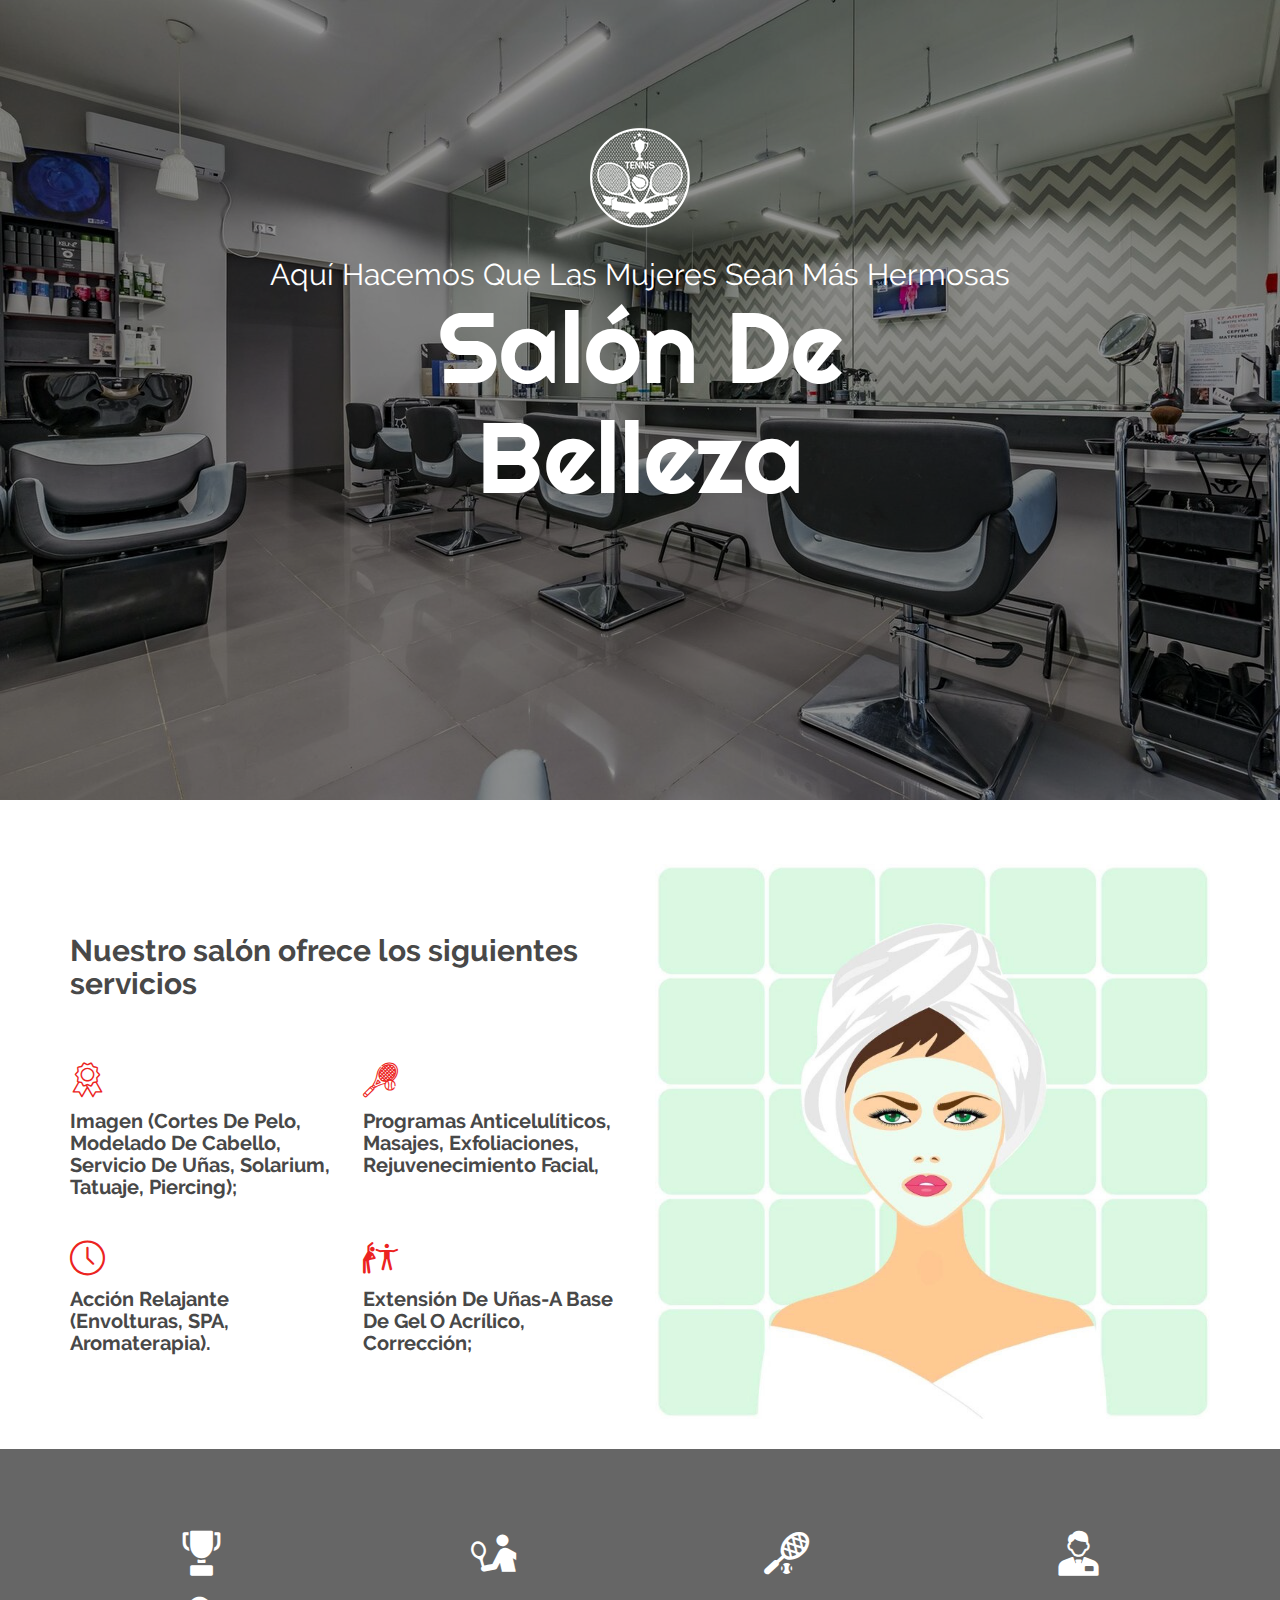
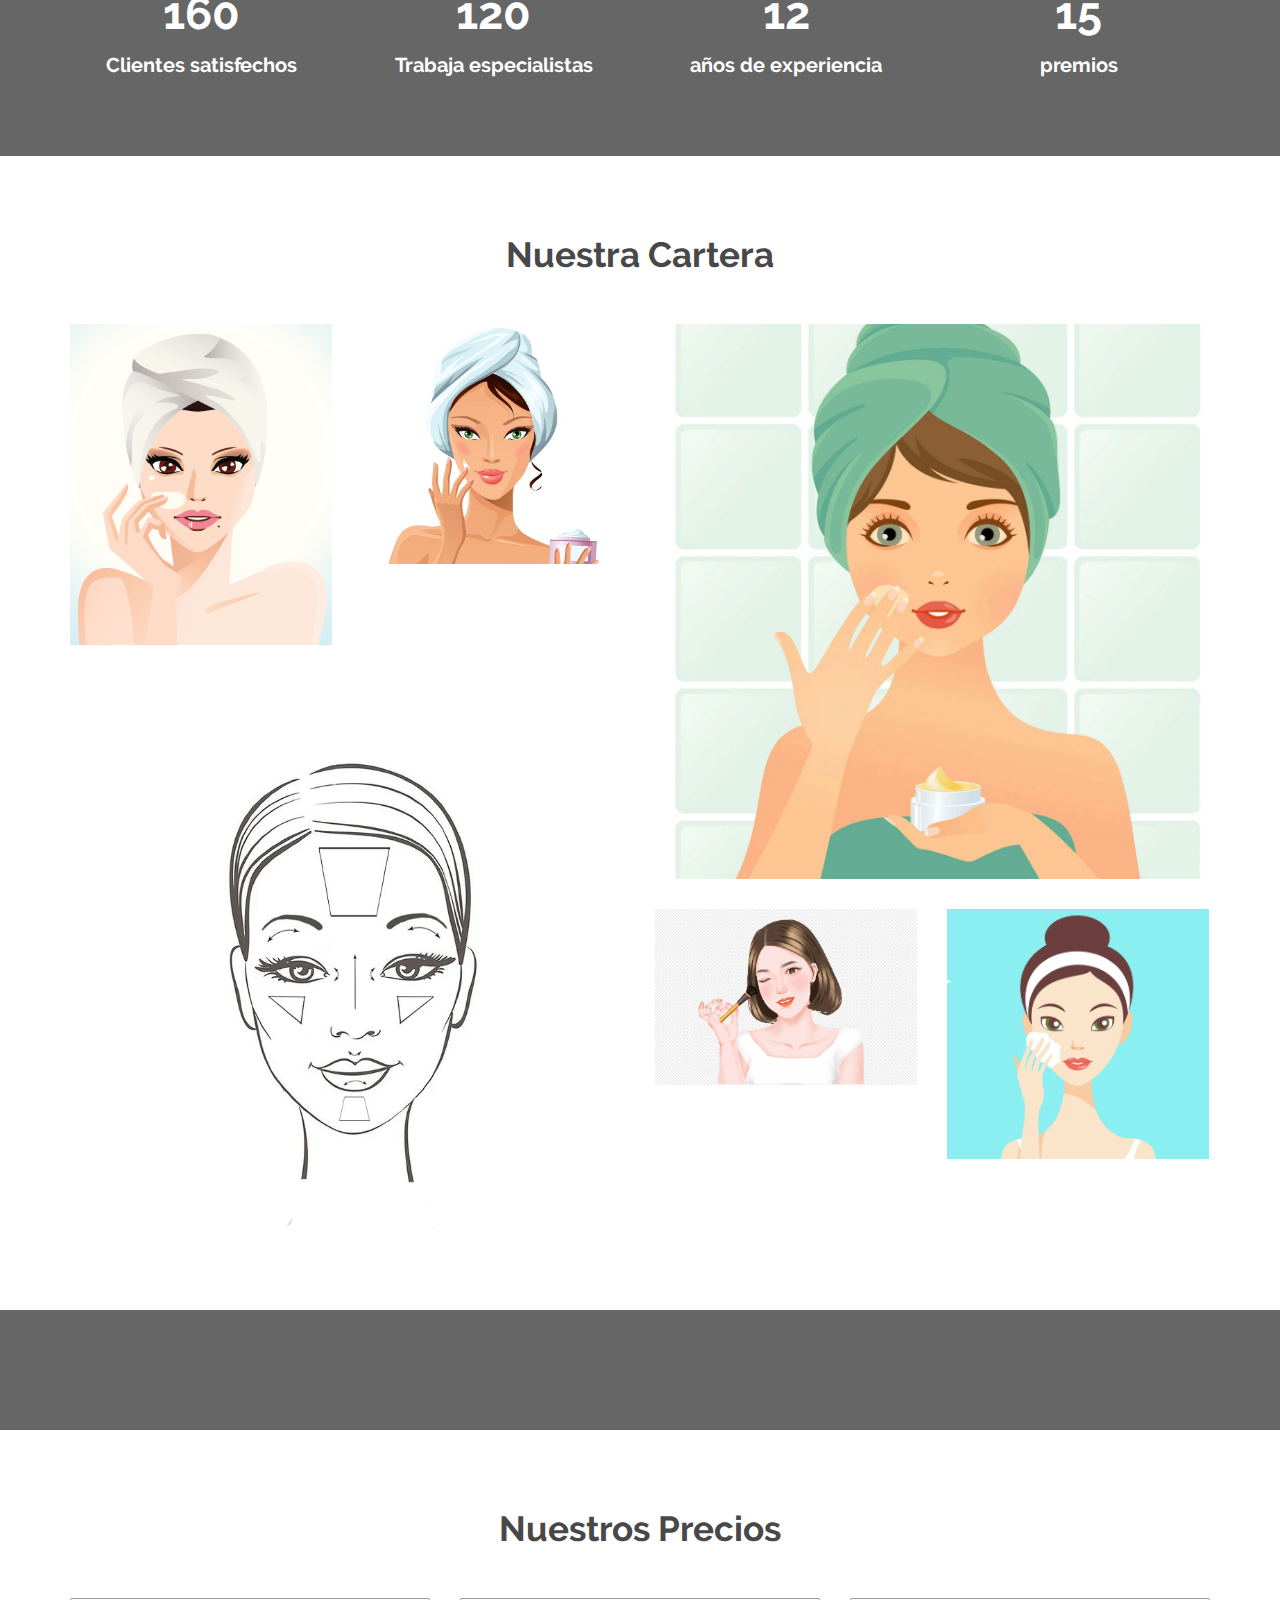
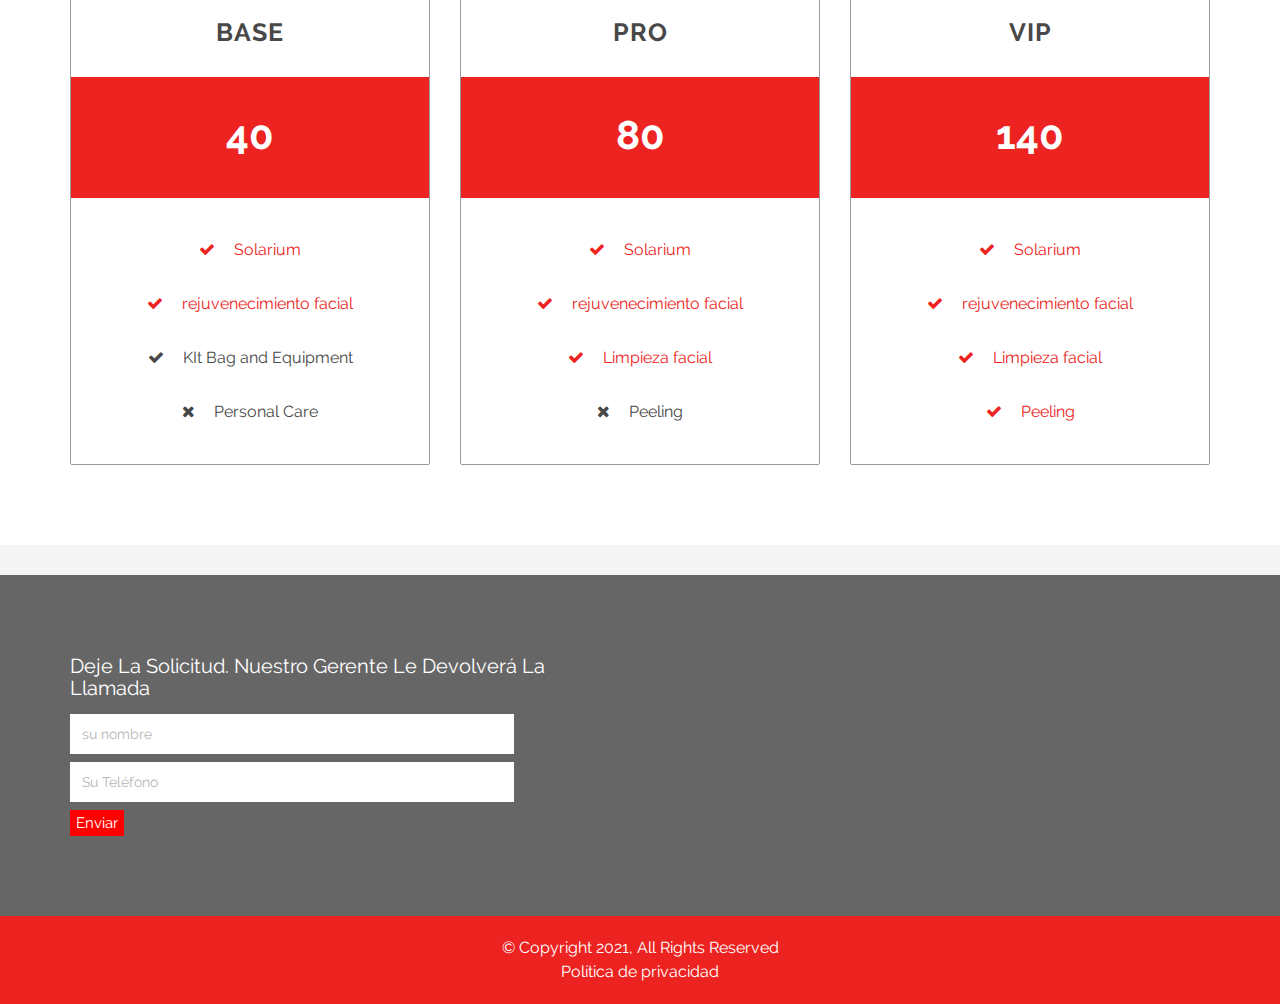
<file: index.html>
<!DOCTYPE html>
<html lang="en">
<head>
	<meta charset="utf-8">
	<title>Rejuvenecer la piel en el salón de belleza</title>
	<meta name="description" content="Сomplejo profesional de rejuvenecimiento facial y restauración de belleza.">
	<meta name="keywords" content="salón de belleza, complejo de procedimientos, rejuvenecimiento facial, peeling, limpieza facial, esquilas, precios bajos, programas anticelulíticos, suavizar las arrugas">
	<meta property="og:title" content="Consejos profesionales para deshacerse de las arrugas" />
	<meta property="og:description" content="Сomplejo profesional de rejuvenecimiento facial y restauración de belleza. Haga clic en la foto para conocer los detalles" />
	<meta property="og:image" content="https://hermosa-dama.github.io/images/salon.jpg" />
	<meta property="og:type" content="website" />
	<meta property="og:url" content="https://hermosa-dama.github.io" />
	<link rel="canonical" href="https://hermosa-dama.github.io" />

	<meta content="width=device-width, initial-scale=1.0" name="viewport">
	<meta name="facebook-domain-verification" content="cmt5oookymdslghqzsm48j59tmklld" />

	
	<link rel="stylesheet" type="text/css" href="css/bootstrap.css" />
	<link rel="stylesheet" type="text/css" href="css/flaticon.css" />
	<link rel="stylesheet" type="text/css" href="css/font-awesome.css" />
	<link rel="stylesheet" type="text/css" href="css/fonts.css" />
	<link rel="stylesheet" type="text/css" href="css/animate.css" />
	<link href="js/plugins/magnific_popup/magnific-popup.css" rel="stylesheet" type="text/css">
	<link href="js/plugins/owl/owl.carousel.css" rel="stylesheet" type="text/css">
	<link rel="stylesheet" type="text/css" href="css/style.css" />
	<link rel="shortcut icon" type="image/png" href="images/favicon.png">


	<!-- Google Tag Manager -->
<script>(function(w,d,s,l,i){w[l]=w[l]||[];w[l].push({'gtm.start':
	new Date().getTime(),event:'gtm.js'});var f=d.getElementsByTagName(s)[0],
	j=d.createElement(s),dl=l!='dataLayer'?'&l='+l:'';j.async=true;j.src=
	'https://www.googletagmanager.com/gtm.js?id='+i+dl;f.parentNode.insertBefore(j,f);
	})(window,document,'script','dataLayer','GTM-W6JBR56');</script>
	<!-- End Google Tag Manager -->
</head>
<body>

<div class="tc_slider_wrapper">

	<!-- Google Tag Manager (noscript) -->
<noscript><iframe src="https://www.googletagmanager.com/ns.html?id=GTM-W6JBR56"
	height="0" width="0" style="display:none;visibility:hidden"></iframe></noscript>
	<!-- End Google Tag Manager (noscript) -->

	<div class="owl-carousel owl-theme">
		<div class="item">
			<div class="tc_slider_data">
				<img src="images/slider1.jpg" class="img-responsive" alt="">
				<div class="tc_banner">
					<div class="container">
						<div class="row">
							<div class="col-lg-8 col-md-8 col-sm-8 col-xs-12 col-lg-offset-2 col-md-offset-2 col-sm-offset-2">
								<div class="tc_banner_content">
									<img src="images/slider_logo.png" class="img-responsive" alt="">
									<h3>Aquí hacemos que las mujeres sean más hermosas</h3>
									<h1>Salón de belleza</h1>
								</div>
							</div>
						</div>
					</div>
				</div>
			</div>
		</div>
		<div class="item">
			<div class="tc_slider_data">
				<img src="images/slider2.jpg" class="img-responsive tc_img" alt="">
				<div class="tc_banner">
					<div class="container">
						<div class="row">
							<div class="col-lg-8 col-md-8 col-sm-8 col-xs-12 col-lg-offset-2 col-md-offset-2 col-sm-offset-2">
								<div class="tc_banner_content">
									<img src="images/slider_logo.png" class="img-responsive" alt="">
									<h3>Cara bonita</h3>
									<h1>Salón de belleza</h1>
								</div>
							</div>
						</div>
					</div>
				</div>
			</div>
		</div>
	</div>
</div>

<div class="tc_white_wrapper">
	<div class="container">
		<div class="row">
			<div class="col-lg-6 col-md-6 col-sm-12 col-xs-12">
				<div class="tc_welcome_div tc_toppadder80">
					<h2>Nuestro salón ofrece los siguientes servicios</h2>
					<div class="row">
						<div class="col-lg-6 col-md-6 col-sm-12 col-xs-12">
							<div class="tc_wc_content">
								<i class="flaticon-medal"></i>
								<h3>Imagen (cortes de pelo, modelado de cabello, Servicio de uñas, solarium, tatuaje, piercing);</h3>
								
							</div>
						</div>
						<div class="col-lg-6 col-md-6 col-sm-12 col-xs-12">
							<div class="tc_wc_content">
								<i class="flaticon-ball"></i>
								<h3>programas anticelulíticos, Masajes, exfoliaciones, Rejuvenecimiento facial, </h3>
							</div>
						</div>
						<div style="clear:both;"></div>
						<div class="col-lg-6 col-md-6 col-sm-12 col-xs-12">
							<div class="tc_wc_content">
								<i class="flaticon-clock"></i>
								<h3>Acción relajante (envolturas, SPA, aromaterapia).</h3>
							</div>
						</div>
						<div class="col-lg-6 col-md-6 col-sm-12 col-xs-12">
							<div class="tc_wc_content">
								<i class="flaticon-sport"></i>
								<h3>Extensión de uñas-a base de gel o acrílico, corrección;</h3>
							</div>
						</div>
					</div>
				</div>
			</div>
			<div class="col-lg-6 col-md-6 col-sm-12 col-xs-12">
				<div class="tc_welcome_img">
					<img src="images/welcome_img.png" class="img-responsive" alt="">
				</div>
			</div>
		</div>
	</div>
</div>
<div class="tc_white_wrapper tc_toppadder80 tc_bottompadder40" style="padding: 15px;">
</div>
<div class="tc_counter_wrapper tc_toppadder80 tc_bottompadder40">
	<div class="tc_wrapper_overlay"></div>
	<div class="container">
		<div class="row">
			<div class="col-lg-3 col-md-3 col-sm-6 col-xs-12">
				<div class="tc_counter_div">
					<i class="flaticon-trophy"></i>
					<h2 class="timer" data-from="0" data-to="160" data-speed="5000" data-refresh-interval="50">160</h2>
					<h4>Clientes satisfechos</h4>
				</div>
			</div>
			<div class="col-lg-3 col-md-3 col-sm-6 col-xs-12">
				<div class="tc_counter_div">
					<i class="flaticon-tennis-player"></i>
					<h2 class="timer" data-from="0" data-to="120" data-speed="5000" data-refresh-interval="50">120</h2>
					<h4>Trabaja especialistas</h4>
				</div>
			</div>
			<div class="col-lg-3 col-md-3 col-sm-6 col-xs-12">
				<div class="tc_counter_div">
					<i class="flaticon-ball-1"></i>
					<h2 class="timer" data-from="0" data-to="12" data-speed="5000" data-refresh-interval="50">12</h2>
					<h4>años de experiencia</h4>
				</div>
			</div>
			<div class="col-lg-3 col-md-3 col-sm-6 col-xs-12">
				<div class="tc_counter_div">
					<i class="flaticon-people"></i>
					<h2 class="timer" data-from="0" data-to="15" data-speed="5000" data-refresh-interval="50">15</h2>
					<h4>premios</h4>
				</div>
			</div>
		</div>
	</div>
</div>
<div class="tc_white_wrapper tc_toppadder80 tc_bottompadder50">
	<div class="container">
		<div class="row">
			<div class="col-lg-12 col-md-12 col-sm-12 col-xs-12">
				<div class="tc_heading_div tc_black_text tc_bottompadder50">
					<h3>Nuestra cartera</h3>
				</div>
			</div>
		</div>
		<div class="row">
			<div class="grid">
				<div class="grid-sizer"></div>
				<div class="grid-item">
					<div class="col-lg-12 col-md-12 col-sm-12 col-xs-12">
						<div class="tc_portfolio_div">
							<img src="images/portfolio1.jpg" class="img-responsive" alt="">
						</div>
					</div>
				</div>
				<div class="grid-item">
					<div class="col-lg-12 col-md-12 col-sm-12 col-xs-12">
						<div class="tc_portfolio_div">
							<img src="images/portfolio2.jpg" class="img-responsive" alt="">
						</div>
					</div>
				</div>
				<div class="grid-item grid-item--width2">
					<div class="col-lg-12 col-md-12 col-sm-12 col-xs-12">
						<div class="tc_portfolio_div">
							<img src="images/portfolio3.jpg" class="img-responsive" alt="">
						</div>
					</div>
				</div>
				<div class="grid-item grid-item--width2">
					<div class="col-lg-12 col-md-12 col-sm-12 col-xs-12">
						<div class="tc_portfolio_div">
							<img src="images/portfolio4.jpg" class="img-responsive" alt="">
						</div>
					</div>
				</div>
				<div class="grid-item">
					<div class="col-lg-12 col-md-12 col-sm-12 col-xs-12">
						<div class="tc_portfolio_div">
							<img src="images/portfolio5.jpg" class="img-responsive" alt="">
							<div class="tc_overlay"></div>
						</div>
					</div>
				</div>
				<div class="grid-item">
					<div class="col-lg-12 col-md-12 col-sm-12 col-xs-12">
						<div class="tc_portfolio_div">
							<img src="images/portfolio6.jpg" class="img-responsive" alt="">
						</div>
					</div>
				</div>
			</div>
		</div>
	</div>
</div>
<div class="tc_upcoming_match_wrapper tc_toppadder80 tc_bottompadder40">
	<div class="tc_wrapper_overlay"></div>
</div>
<div class="tc_white_wrapper tc_toppadder80 tc_bottompadder40">
	<div class="container">
		<div class="row"> 
			<div class="col-lg-12 col-md-12 col-sm-12 col-xs-12">
				<div class="tc_heading_div tc_black_text tc_bottompadder50">
					<h3>Nuestros precios</span></h3>
				</div>
			</div>
		</div>
		<div class="row">
			<div class="col-lg-4 col-md-4 col-sm-12 col-xs-12">
				<div class="tc_pricing_div">
					<div class="tc_pricing_heading">
						<h3>BASE</h3>
					</div>
					<div class="tc_pricediv">
						<h2>40 <span></span></h2>
					</div>
					<ul>
						<li><i class="fa fa-check"></i> Solarium</li>
						<li><i class="fa fa-check"></i> rejuvenecimiento facial</li>
						<li class="tc_uncheck"><i class="fa fa-check"></i> KIt Bag and Equipment</li>
						<li class="tc_uncheck"><i class="fa fa-times"></i> Personal Care</li>
					</ul>
				</div>
			</div>
			<div class="col-lg-4 col-md-4 col-sm-12 col-xs-12">
				<div class="tc_pricing_div">
					<div class="tc_pricing_heading">
						<h3>PRO</h3>
					</div>
					<div class="tc_pricediv">
						<h2>80 <span></span></h2>
					</div>
					<ul>
						<li><i class="fa fa-check"></i> Solarium</li>
						<li><i class="fa fa-check"></i> rejuvenecimiento facial</li>
						<li><i class="fa fa-check"></i> Limpieza facial</li>
						<li class="tc_uncheck"><i class="fa fa-times"></i> Peeling</li>
					</ul>
				</div>
			</div>
			<div class="col-lg-4 col-md-4 col-sm-12 col-xs-12">
				<div class="tc_pricing_div">
					<div class="tc_pricing_heading">
						<h3>VIP</h3>
					</div>
					<div class="tc_pricediv">
						<h2>140 <span></span></h2>
					</div>
					<ul>
						<li><i class="fa fa-check"></i> Solarium</li>
						<li><i class="fa fa-check"></i> rejuvenecimiento facial</li>
						<li><i class="fa fa-check"></i> Limpieza facial</li>
						<li><i class="fa fa-check"></i> Peeling</li>
					</ul>
				</div>
			</div>
		</div>
	</div>
</div>
<div class="tc_gray_wrapper tc_toppadder80 tc_bottompadder80" style="padding: 15px;">
</div>
<div class="tc_gototop">
    <img src="images/ball.png" class="img-responsive" alt="">
</div>
<div class="tc_footer_wrapper tc_toppadder80 tc_bottompadder40">
	<div class="tc_wrapper_overlay"></div>
	<div class="container">
		<div class="row">
			<div class="col-lg-6 col-md-6 col-sm-12 col-xs-12">
				<div class="tc_footer_div">
					<div class="tc_footer_newsletter">
						<h4>Deje la solicitud. Nuestro gerente le devolverá la llamada</h4>
						<form class="form-inline" action="./thankyou.html" method="GET" accept-charset="UTF-8">
							<div class="form-group">
								<input type="input" name="name" placeholder="su nombre" class="form-control">
							</div>
							<br /><br />
							<div class="form-group">
								<input type="input" name="phone" placeholder="Su Teléfono" class="form-control">
							</div>
							<br /><br />
							<div class="form-group">
								<button type="submit" class="" style="background: red; border: none; color: #fff" >Enviar</button>
							</div>
						</form>
					</div>
				</div>
			</div>
			
		</div>
	</div>
</div>
<div class="tc_copyright_wrapper">
	<div class="container">
		<div class="row">
			<div class="col-lg-12 col-md-12 col-sm-12 col-xs-12">
				<p> &copy; Copyright 2021, All Rights Reserved</p>
				<p><a href="policy.html" style="color: #fff">Política de privacidad</a></p>
			</div>
		</div>
	</div>
</div>
<script src="js/jquery.min.js"></script>
<script src="js/bootstrap.min.js"></script>
<script src="js/plugins/magnific_popup/jquery.magnific-popup.min.js"></script>
<script src="js/plugins/owl/owl.carousel.js"></script>
<script src="js/plugins/countto/jquery.appear.js"></script>
<script src="js/plugins/countto/jquery.countTo.js"></script>
<script src="js/plugins/isotope/isotope.pkgd.js"></script>
<script src="js/custom.js"></script>
</body>
</html>
</file>
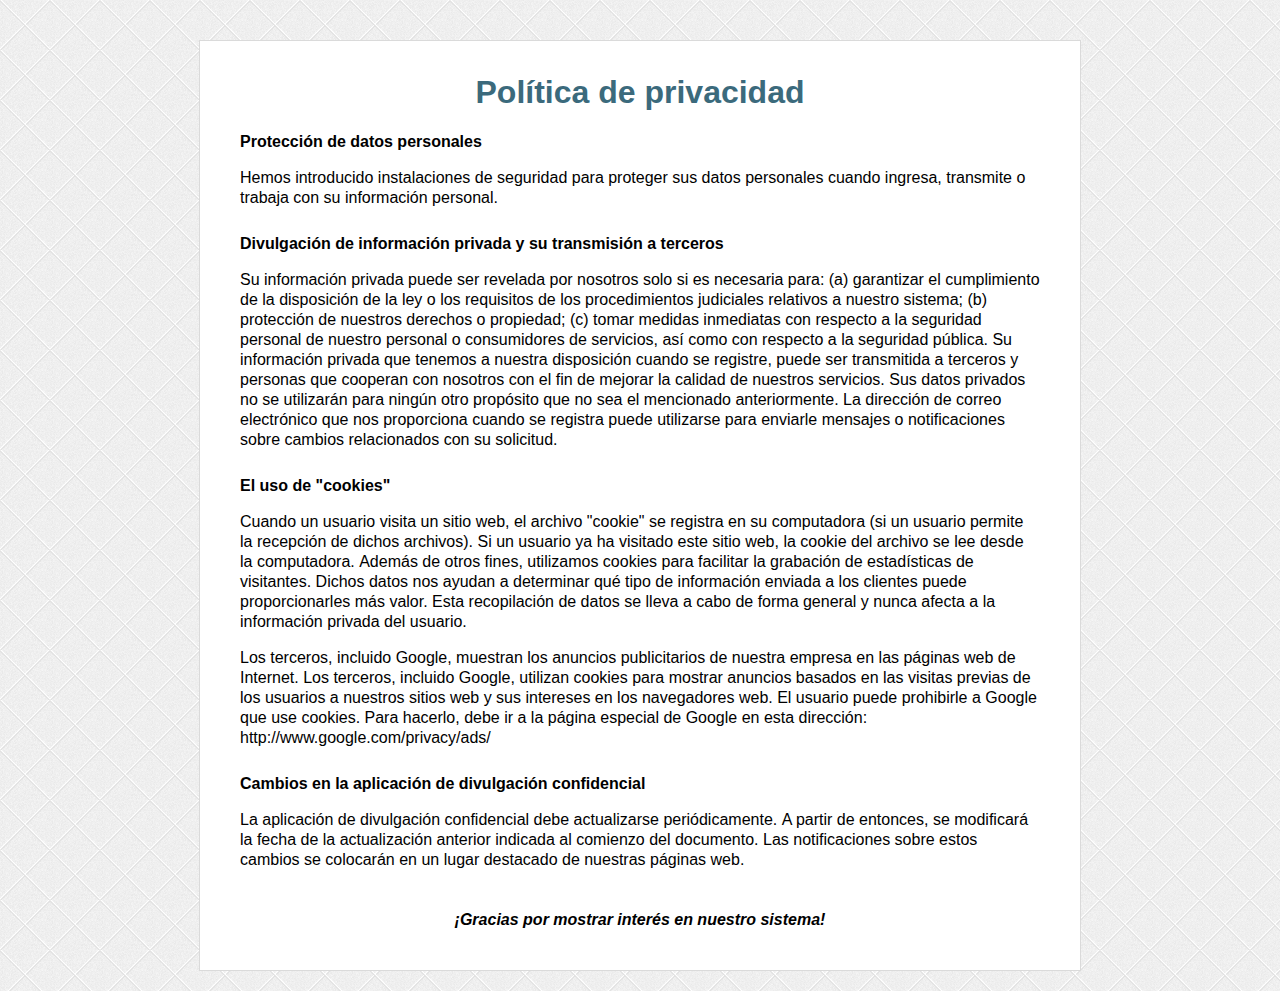
<file: policy.html>
<!DOCTYPE html>
<!-- saved from url=(0051)http://princess.pruduct4sport.com/ro/policy_en.html -->
<html lang="ru"><head><meta http-equiv="Content-Type" content="text/html; charset=UTF-8">
	
	<title>Política de privacidad</title>
<style type="text/css">.jlhlebbhengjlhmcjebbkambaekglhkf {top: 0px; left: 0px;min-width: 30px;max-width: 300px;font-size: 13px;font-family: arial, helvetica, sans-serif;opacity: .93;padding:0px;position:absolute;display:block;z-index: 999997;font-style: normal;font-variant: normal;font-weight: normal;}#jlhlebbhengjlhmcjebbkambaekglhkf_up{text-align: center;padding:0px;margin: 0px;}#jlhlebbhengjlhmcjebbkambaekglhkf_cont{background-color: #729FCF;font-family: arial, helvetica, sans-serif-webkit-box-shadow: #729FCF 0px 0px 2px;color: #FFFFFF;padding:7px;-webkit-border-radius: 5px;}#jlhlebbhengjlhmcjebbkambaekglhkf_down{text-align: center;padding:0px;margin: 0px;}</style></head>
<body>
	<footer class="block_more_info">
		<style scoped="">
body, html{
	min-height: 100%;
	margin:0px;
	padding: 0px;
	background: url('[data-uri]');
}
body{
	padding-top: 40px;
}
.block_more_info{
	width: 800px;
	margin: 0px auto 20px;
	background: #fff;
	font-family: Arial;
	padding: 20px 40px 40px 40px;
	border: 1px solid #DADADA;
	line-height: 20px;
}
.block_more_info h1{
	color: #3B6A7C;
	margin-bottom: 30px;
	text-align: center;
}
.s1{
	font-style: italic;
	text-align: center;
	margin: 40px 0 0 0;
	font-weight: bold;
}
h2{
	font-size: 16px;
	margin-top: 26px;
}
		</style>
		<h1>Política de privacidad</h1>

		<h2>Protección de datos personales </h2>
		<p>Hemos introducido instalaciones de seguridad para proteger sus datos personales cuando ingresa, transmite o trabaja con su información personal. </p>

		<h2>Divulgación de información privada y su transmisión a terceros</h2>
		<p>Su información privada puede ser revelada por nosotros solo si es necesaria para: (a) garantizar el cumplimiento de la disposición de la ley o los requisitos de los procedimientos judiciales relativos a nuestro sistema; (b) protección de nuestros derechos o propiedad; (c) tomar medidas inmediatas con respecto a la seguridad personal de nuestro personal o consumidores de servicios, así como con respecto a la seguridad pública. Su información privada que tenemos a nuestra disposición cuando se registre, puede ser transmitida a terceros y personas que cooperan con nosotros con el fin de mejorar la calidad de nuestros servicios. Sus datos privados no se utilizarán para ningún otro propósito que no sea el mencionado anteriormente. La dirección de correo electrónico que nos proporciona cuando se registra puede utilizarse para enviarle mensajes o notificaciones sobre cambios relacionados con su solicitud. </p>
		<h2>El uso de "cookies"</h2>
		<p>Cuando un usuario visita un sitio web, el archivo "cookie" se registra en su computadora (si un usuario permite la recepción de dichos archivos). Si un usuario ya ha visitado este sitio web, la cookie del archivo se lee desde la computadora. Además de otros fines, utilizamos cookies para facilitar la grabación de estadísticas de visitantes. Dichos datos nos ayudan a determinar qué tipo de información enviada a los clientes puede proporcionarles más valor. Esta recopilación de datos se lleva a cabo de forma general y nunca afecta a la información privada del usuario.</p>
		<p>Los terceros, incluido Google, muestran los anuncios publicitarios de nuestra empresa en las páginas web de Internet. Los terceros, incluido Google, utilizan cookies para mostrar anuncios basados en las visitas previas de los usuarios a nuestros sitios web y sus intereses en los navegadores web. El usuario puede prohibirle a Google que use cookies. Para hacerlo, debe ir a la página especial de Google en esta dirección: http://www.google.com/privacy/ads/</p>

		<h2>Cambios en la aplicación de divulgación confidencial </h2>
		<p>La aplicación de divulgación confidencial debe actualizarse periódicamente. A partir de entonces, se modificará la fecha de la actualización anterior indicada al comienzo del documento. Las notificaciones sobre estos cambios se colocarán en un lugar destacado de nuestras páginas web.</p>
		<p class="s1">¡Gracias por mostrar interés en nuestro sistema!</p>
	</footer>



</body></html>
</file>
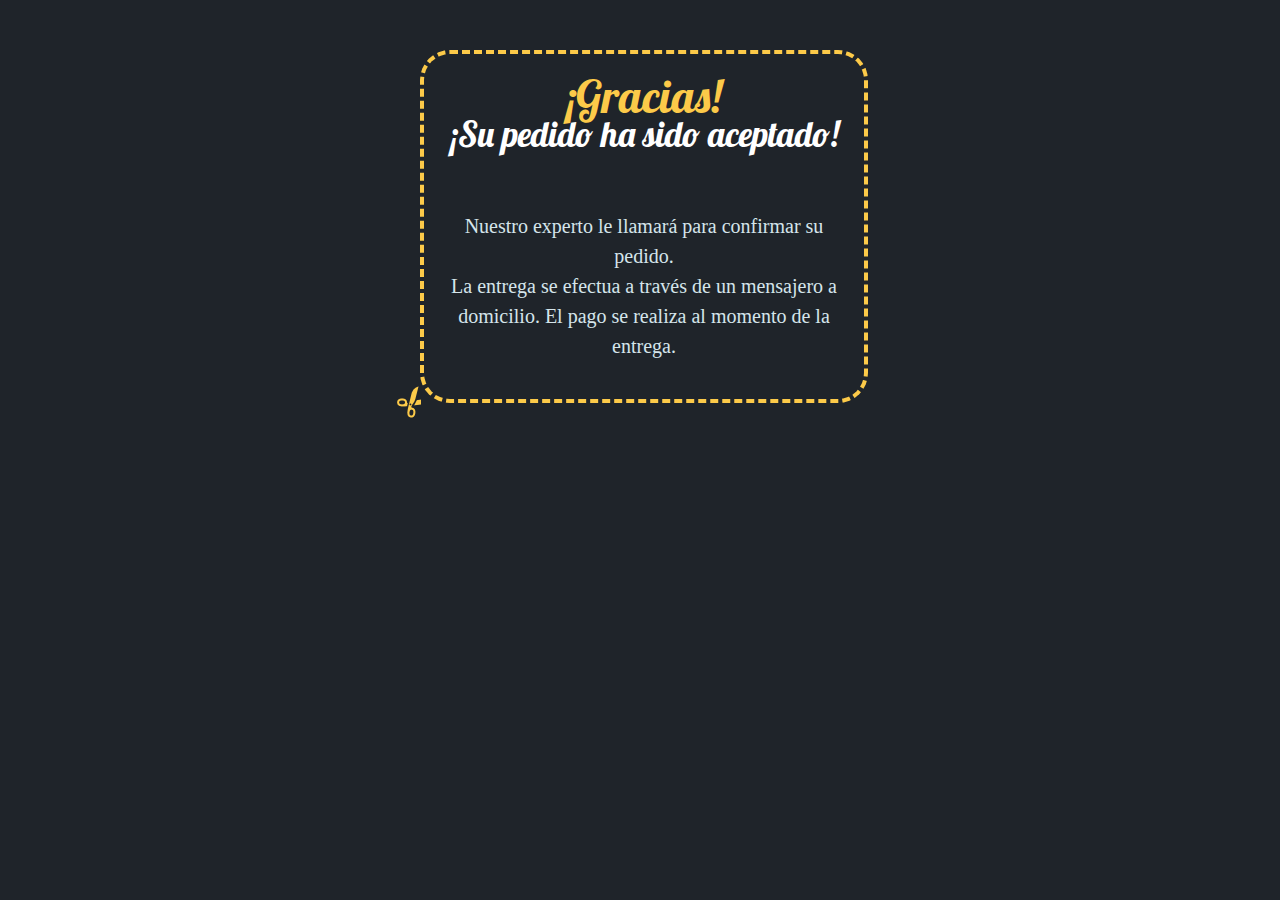
<file: thankyou.html>
<html xml:lang="en" xmlns="http://www.w3.org/1999/xhtml">
 <head>

<link href='https://fonts.googleapis.com/css?family=Roboto+Condensed&subset=latin,cyrillic' rel='stylesheet' type='text/css'>
<link href='https://fonts.googleapis.com/css?family=Lobster&subset=latin,cyrillic' rel='stylesheet' type='text/css'>
  <title>
   ¡Gracias! ¡Su pedido ha sido aceptado!
  </title>
  <meta content="text/html; charset=utf-8" http-equiv="Content-Type"/>
  <meta content="width=320" name="viewport"/>
  <meta content="width=320" name="MobileOptimized"/>

  <!-- Google Tag Manager -->
<script>(function(w,d,s,l,i){w[l]=w[l]||[];w[l].push({'gtm.start':
	new Date().getTime(),event:'gtm.js'});var f=d.getElementsByTagName(s)[0],
	j=d.createElement(s),dl=l!='dataLayer'?'&l='+l:'';j.async=true;j.src=
	'https://www.googletagmanager.com/gtm.js?id='+i+dl;f.parentNode.insertBefore(j,f);
	})(window,document,'script','dataLayer','GTM-W6JBR56');</script>
	<!-- End Google Tag Manager -->

</head>
 <body>
	 <!-- Google Tag Manager (noscript) -->
<noscript><iframe src="https://www.googletagmanager.com/ns.html?id=GTM-W6JBR56"
	height="0" width="0" style="display:none;visibility:hidden"></iframe></noscript>
	<!-- End Google Tag Manager (noscript) -->
	
  <div id="wrapper">
   <div class="container">
    <span class="decoration">
    </span>
    <div class="order-block">
     <div class="text-holder">
      <h2>
       <span>
        ¡Gracias!
       </span>
       ¡Su pedido ha sido aceptado!
      </h2>
      <p>
      Nuestro experto le llamará para confirmar su pedido. 
       <br/>
       La entrega se efectua a través de un mensajero a domicilio. El pago se realiza al momento de la entrega.
      </p>
     </div>
    </div>
   </div>
  </div>
<script>
 
</script>
<noscript>
 
</noscript>
 

<style>body{
	margin:0;
	color:#fff;
	font:17px/25px Georgia, "Times New Roman", Times, serif;
	background:#1f242a;
	min-width:446px;
}
img{border-style:none;}
a{text-decoration:none; color:#a82720;}
a:hover{text-decoration:underline;}
input,
textarea,
select{
	font:100% Georgia, "Times New Roman", Times, serif;
	vertical-align:middle;
	color:#000;
	outline:none;
}
form,fieldset{
	margin:0;
	padding:0;
	border-style:none;
}
q{quotes:none;}
q:before{content:''}
q:after{content:''}
#wrapper{
	width:100%;
	overflow:hidden;
	padding:50px 0;
}
.container{
	width:440px;
	margin: 0 auto;
	display: block;
	position: relative;
}

.order-block{
	width: 440px;
	border: 4px dashed #FCCA49;
	border-radius: 30px;
	height: auto;
	margin: 0 auto;
	position: relative;
	text-align: center;
	font-size: 20px;
	line-height: 30px;
	overflow: hidden;
	color: #d5e5eb;

}
.order-block:after{
	display:block;
	clear:both;
	content:'';
}
.decoration{
	background:url('[data-uri]') no-repeat;
	width:24px;
	height:32px;
	position:absolute;
	left:-23px;
	top:336px;
}
.order-block .text-holder{
	padding: 20px;
}
.order-block h2{
	font:35px/35px "Lobster", Arial, Helvetica, sans-serif;
	margin:0 0 59px;
	color:#fff;
}
.order-block h2 span{
	display:block;
	font-size:45px;
	line-height:45px;
	color:#fcca49;
	margin:0 0 -2px;
}
.order-block p{margin:0 0 18px;}
.order-block .text-box{
	bottom: 20px;
	font-size: 20px;
	line-height: 30px;
	color: #1f242a;
	left: 3px;
	width: 100%;
	box-sizing: border-box;
	background: #FCCA49;
	padding: 20px;
}
.order-block .text-box h2{
	font-size:35px;
	line-height:40px;
	color:#1f242a;
	margin:0 0 32px;
}
.order-block .text-box h2 span{
	font-size:45px;
	line-height:45px;
	color:#ae1d1d;
	display:block;
	margin:-6px 0 0;
}
.order-form{
	overflow:hidden;
}
.order-form .text{
	background:url('[data-uri]') no-repeat;
	width:253px;
	height:42px;
	float:left;
}
.order-block .text-box p{
	margin:0 0 18px;
}
.order-form .text input{
	background:none;
	border:none;
	width:227px;
	height:40px;
	float:left;
	font-size:16px;
	line-height:40px;
	color:#726033;
	padding:10px 13px 12px;
}
.btn-save{
	border:none;
	background:url('[data-uri]') no-repeat;
	width:129px;
	height:40px;
	float:right;
	font: 20px/40px "Roboto Condensed", Arial, Helvetica, sans-serif;
	text-transform:uppercase;
	color:#fff;
	float:right;
	padding:0 0 2px;
	margin:0;
	cursor:pointer;
}</style>

</body>
</html>
</file>
<file: css/flaticon.css>
@font-face{font-family:Flaticon;src:url(../fonts/Flaticon.eot);src:url(../fonts/Flaticon.eot?#iefix) format("embedded-opentype"),url(../fonts/Flaticon.woff) format("woff"),url(../fonts/Flaticon.ttf) format("truetype"),url(../fonts/Flaticon.svg#Flaticon) format("svg");font-weight:400;font-style:normal}@media screen and (-webkit-min-device-pixel-ratio:0){@font-face{font-family:Flaticon;src:url(../fonts/Flaticon.svg#Flaticon) format("svg")}}[class*=" flaticon-"]:after,[class*=" flaticon-"]:before,[class^=flaticon-]:after,[class^=flaticon-]:before{font-family:Flaticon;font-size:20px;font-style:normal;margin-left:20px}.flaticon-sport:before{content:"\f100"}.flaticon-check:before{content:"\f101"}.flaticon-right:before{content:"\f102"}.flaticon-favorite-heart-button:before{content:"\f103"}.flaticon-close-envelope:before{content:"\f104"}.flaticon-phone-receiver:before{content:"\f105"}.flaticon-facebook-placeholder-for-locate-places-on-maps:before{content:"\f106"}.flaticon-time:before{content:"\f107"}.flaticon-comment-black-oval-bubble-shape:before{content:"\f108"}.flaticon-user-silhouette:before{content:"\f109"}.flaticon-link:before{content:"\f10a"}.flaticon-people:before{content:"\f10b"}.flaticon-clock:before{content:"\f10c"}.flaticon-trophy:before{content:"\f10d"}.flaticon-medal:before{content:"\f10e"}.flaticon-tennis-player:before{content:"\f10f"}.flaticon-ball:before{content:"\f110"}.flaticon-ball-1:before{content:"\f111"}
</file>
<file: css/fonts.css>
@font-face{font-family:Raleway;src:url(../fonts/Raleway-Black.eot);src:url(../fonts/Raleway-Black.eot?#iefix) format("embedded-opentype"),url(../fonts/Raleway-Black.otf) format("opentype"),url(../fonts/Raleway-Black.svg) format("svg"),url(../fonts/Raleway-Black.ttf) format("truetype"),url(../fonts/Raleway-Black.woff) format("woff"),url(../fonts/Raleway-Black.woff2) format("woff2");font-weight:900;font-style:normal}@font-face{font-family:Raleway;src:url(../fonts/Raleway-Bold.eot);src:url(../fonts/Raleway-Bold.eot?#iefix) format("embedded-opentype"),url(../fonts/Raleway-Bold.otf) format("opentype"),url(../fonts/Raleway-Bold.svg) format("svg"),url(../fonts/Raleway-Bold.ttf) format("truetype"),url(../fonts/Raleway-Bold.woff) format("woff"),url(../fonts/Raleway-Bold.woff2) format("woff2");font-weight:700;font-style:normal}@font-face{font-family:Raleway;src:url(../fonts/Raleway-ExtraBold.eot);src:url(../fonts/Raleway-ExtraBold.eot?#iefix) format("embedded-opentype"),url(../fonts/Raleway-ExtraBold.otf) format("opentype"),url(../fonts/Raleway-ExtraBold.svg) format("svg"),url(../fonts/Raleway-ExtraBold.ttf) format("truetype"),url(../fonts/Raleway-ExtraBold.woff) format("woff"),url(../fonts/Raleway-ExtraBold.woff2) format("woff2");font-weight:800;font-style:normal}@font-face{font-family:Raleway;src:url(../fonts/Raleway-ExtraLight.eot);src:url(../fonts/Raleway-ExtraLight.eot?#iefix) format("embedded-opentype"),url(../fonts/Raleway-ExtraLight.otf) format("opentype"),url(../fonts/Raleway-ExtraLight.svg) format("svg"),url(../fonts/Raleway-ExtraLight.ttf) format("truetype"),url(../fonts/Raleway-ExtraLight.woff) format("woff"),url(../fonts/Raleway-ExtraLight.woff2) format("woff2");font-weight:200;font-style:normal}@font-face{font-family:Raleway;src:url(../fonts/Raleway-Light.eot);src:url(../fonts/Raleway-Light.eot?#iefix) format("embedded-opentype"),url(../fonts/Raleway-Light.otf) format("opentype"),url(../fonts/Raleway-Light.svg) format("svg"),url(../fonts/Raleway-Light.ttf) format("truetype"),url(../fonts/Raleway-Light.woff) format("woff"),url(../fonts/Raleway-Light.woff2) format("woff2");font-weight:300;font-style:normal}@font-face{font-family:Raleway;src:url(../fonts/Raleway-Medium.eot);src:url(../fonts/Raleway-Medium.eot?#iefix) format("embedded-opentype"),url(../fonts/Raleway-Medium.otf) format("opentype"),url(../fonts/Raleway-Medium.svg) format("svg"),url(../fonts/Raleway-Medium.ttf) format("truetype"),url(../fonts/Raleway-Medium.woff) format("woff"),url(../fonts/Raleway-Medium.woff2) format("woff2");font-weight:500;font-style:normal}@font-face{font-family:Raleway;src:url(../fonts/Raleway-Regular.eot);src:url(../fonts/Raleway-Regular.eot?#iefix) format("embedded-opentype"),url(../fonts/Raleway-Regular.otf) format("opentype"),url(../fonts/Raleway-Regular.svg) format("svg"),url(../fonts/Raleway-Regular.ttf) format("truetype"),url(../fonts/Raleway-Regular.woff) format("woff"),url(../fonts/Raleway-Regular.woff2) format("woff2");font-weight:400;font-style:normal}@font-face{font-family:Raleway;src:url(../fonts/Raleway-SemiBold.eot);src:url(../fonts/Raleway-SemiBold.eot?#iefix) format("embedded-opentype"),url(../fonts/Raleway-SemiBold.otf) format("opentype"),url(../fonts/Raleway-SemiBold.svg) format("svg"),url(../fonts/Raleway-SemiBold.ttf) format("truetype"),url(../fonts/Raleway-SemiBold.woff) format("woff"),url(../fonts/Raleway-SemiBold.woff2) format("woff2");font-weight:600;font-style:normal}@font-face{font-family:Raleway;src:url(../fonts/Raleway-Thin.eot);src:url(../fonts/Raleway-Thin.eot?#iefix) format("embedded-opentype"),url(../fonts/Raleway-Thin.otf) format("opentype"),url(../fonts/Raleway-Thin.svg) format("svg"),url(../fonts/Raleway-Thin.ttf) format("truetype"),url(../fonts/Raleway-Thin.woff) format("woff"),url(../fonts/Raleway-Thin.woff2) format("woff2");font-weight:100;font-style:normal}@font-face{font-family:Righteous;src:url(../fonts/Righteous-Regular.eot);src:url(../fonts/Righteous-Regular.eot?#iefix) format("embedded-opentype"),url(../fonts/Righteous-Regular.otf) format("opentype"),url(../fonts/Righteous-Regular.svg) format("svg"),url(../fonts/Righteous-Regular.ttf) format("truetype"),url(../fonts/Righteous-Regular.woff) format("woff"),url(../fonts/Righteous-Regular.woff2) format("woff2");font-weight:400;font-style:normal}
</file>
<file: css/style.css>
body{
	font-size:15px;
	line-height:24px;
	color:#484848;
	font-weight:400;
	font-family: "Raleway";
}


#tc_preloader_wrapper {
    background-color: #fff;
    bottom: 0;
    left: 0;
    position: fixed;
    right: 0;
    top: 0;
    z-index: 2147483647;
}

#tc_preloader_wrapper #tc_preloader_box {
    background-position: center center;
    background-repeat: no-repeat;
    position: absolute; 
    left: 50%;
    top: 50%;
    text-align: center;
    -webkit-transform: translate(-50%, -50%);
    -moz-transform: translate(-50%, -50%);
    -ms-transform: translate(-50%, -50%);
    -o-transform: translate(-50%, -50%);
    transform: translate(-50%, -50%);
    width: 2em;
    height: 10em;
}
.preloader {
  font-size: 2em;
}
.preloader__ball {
  display: -webkit-box;
  display: -ms-flexbox;
  display: flex;
  position: relative;
  width: 1em;
}
.preloader__ball:after,
.preloader__ball .ball {
  content: '';
  display: -webkit-box;
  display: -ms-flexbox;
  display: flex;
  border-radius: 50%;
  width: 1em;
  height: 1em;
}
.preloader__ball .ball {
  background-color: #ec2321;
}
.preloader__ball:after {
  position: absolute;
  z-index: -1;
  background-color: black;
  bottom: 0;
  left: 50%;
  opacity: .25;
  -webkit-transform: translate(-50%, 0.5em) rotateX(70deg) scale(1);
          transform: translate(-50%, 0.5em) rotateX(70deg) scale(1);
}
.preloader--bounce .preloader__ball {
  height: 5em;
}
.preloader--bounce .preloader__ball .ball {
  -webkit-transform-origin: 50% 100%;
          transform-origin: 50% 100%;
  -webkit-animation: bounceBall 0.9s cubic-bezier(0, 0, 0.15, 1.01) infinite;
          animation: bounceBall 0.9s cubic-bezier(0, 0, 0.15, 1.01) infinite;
}
.preloader--bounce .preloader__ball:after {
  opacity: .25;
  -webkit-transform: translate(-50%, 0.5em) rotateX(70deg) scale(0.9);
          transform: translate(-50%, 0.5em) rotateX(70deg) scale(0.9);
  -webkit-animation: bounceBallShadow 0.9s linear infinite;
          animation: bounceBallShadow 0.9s linear infinite;
}
.preloader--bounce .preloader__ball.end:after {
  -webkit-animation: none;
          animation: none;
  opacity: 0;
}
.preloader--bounce .preloader__ball.end .ball {
  -webkit-animation: bounceBallExplode 0.9s linear forwards;
          animation: bounceBallExplode 0.9s linear forwards;
}
@-webkit-keyframes bounceBallShadow {
  50% {
    opacity: .1;
    -webkit-transform: translate(-50%, 0.5em) rotateX(70deg) scale(0.2);
            transform: translate(-50%, 0.5em) rotateX(70deg) scale(0.2);
  }
}

@keyframes bounceBallShadow {
  50% {
    opacity: .1;
    -webkit-transform: translate(-50%, 0.5em) rotateX(70deg) scale(0.2);
            transform: translate(-50%, 0.5em) rotateX(70deg) scale(0.2);
  }
}
@-webkit-keyframes bounceBall {
  0%,
    100% {
    -webkit-transform: translate(0, 4em) scaleY(1) scaleX(1);
            transform: translate(0, 4em) scaleY(1) scaleX(1);
  }
  50% {
    -webkit-animation-timing-function: cubic-bezier(0.76, -0.01, 1, 1);
            animation-timing-function: cubic-bezier(0.76, -0.01, 1, 1);
    -webkit-transform: translate(0, 0) scaleY(1) scaleX(1);
            transform: translate(0, 0) scaleY(1) scaleX(1);
  }
  96% {
    -webkit-animation-timing-function: cubic-bezier(0, 0, 0.15, 1.01);
            animation-timing-function: cubic-bezier(0, 0, 0.15, 1.01);
    -webkit-transform: translate(0, 4em) scaleY(1) scaleX(1);
            transform: translate(0, 4em) scaleY(1) scaleX(1);
  }
  98% {
    -webkit-animation-timing-function: cubic-bezier(0, 0, 0.15, 1.01);
            animation-timing-function: cubic-bezier(0, 0, 0.15, 1.01);
    -webkit-transform: translate(0, 4em) scaleY(0.8) scaleX(1.2);
            transform: translate(0, 4em) scaleY(0.8) scaleX(1.2);
  }
}
@keyframes bounceBall {
  0%,
    100% {
    -webkit-transform: translate(0, 4em) scaleY(1) scaleX(1);
            transform: translate(0, 4em) scaleY(1) scaleX(1);
  }
  50% {
    -webkit-animation-timing-function: cubic-bezier(0.76, -0.01, 1, 1);
            animation-timing-function: cubic-bezier(0.76, -0.01, 1, 1);
    -webkit-transform: translate(0, 0) scaleY(1) scaleX(1);
            transform: translate(0, 0) scaleY(1) scaleX(1);
  }
  96% {
    -webkit-animation-timing-function: cubic-bezier(0, 0, 0.15, 1.01);
            animation-timing-function: cubic-bezier(0, 0, 0.15, 1.01);
    -webkit-transform: translate(0, 4em) scaleY(1) scaleX(1);
            transform: translate(0, 4em) scaleY(1) scaleX(1);
  }
  98% {
    -webkit-animation-timing-function: cubic-bezier(0, 0, 0.15, 1.01);
            animation-timing-function: cubic-bezier(0, 0, 0.15, 1.01);
    -webkit-transform: translate(0, 4em) scaleY(0.8) scaleX(1.2);
            transform: translate(0, 4em) scaleY(0.8) scaleX(1.2);
  }
}
@-webkit-keyframes bounceBallExplode {
  0% {
    -webkit-transform: translate(0, 4em) scale(1);
            transform: translate(0, 4em) scale(1);
  }
  5% {
    -webkit-transform: translate(0, 4em) scale(0.8);
            transform: translate(0, 4em) scale(0.8);
    opacity: 1;
  }
  10%,
    100% {
    -webkit-transform: translate(0, 4em) scale(2);
            transform: translate(0, 4em) scale(2);
    opacity: 0;
  }
}
@keyframes bounceBallExplode {
  0% {
    -webkit-transform: translate(0, 4em) scale(1);
            transform: translate(0, 4em) scale(1);
  }
  5% {
    -webkit-transform: translate(0, 4em) scale(0.8);
            transform: translate(0, 4em) scale(0.8);
    opacity: 1;
  }
  10%,
    100% {
    -webkit-transform: translate(0, 4em) scale(2);
            transform: translate(0, 4em) scale(2);
    opacity: 0;
  }
}
/*----preloader end---*/
/*-----normal css start----*/
.tc_toppadder10{
	padding-top:10px;
}
.tc_toppadder20{
	padding-top:20px;
}
.tc_toppadder30{
	padding-top:30px;
}
.tc_toppadder40{
	padding-top:40px;
}
.tc_toppadder50{
	padding-top:50px;
}
.tc_toppadder60{
	padding-top:60px;
}
.tc_toppadder70{
	padding-top:70px;
}
.tc_toppadder80{
	padding-top:80px;
}
.tc_bottompadder10{
	padding-bottom:10px;
}
.tc_bottompadder20{
	padding-bottom:20px;
}
.tc_bottompadder30{
	padding-bottom:30px;
}
.tc_bottompadder40{
	padding-bottom:40px;
}
.tc_bottompadder50{
	padding-bottom:50px;
}
.tc_bottompadder60{
	padding-bottom:60px;
}
.tc_bottompadder70{
	padding-bottom:70px;
}
.tc_bottompadder80{
	padding-bottom:80px;
}
/*-----normal css end----*/
/*---main slider css start----*/
/*slide in up*/
.tc_slider_data {
    position: relative;
}
.tc_banner {
    position: absolute;
    top: 40%;
    width: 100%;
    height: auto;
    left: 0;
    z-index: 1;
    transform: translateY(-50%);
    -webkit-transform: translateY(-50%);
    -moz-transform: translateY(-50%);
    -ms-transform: translateY(-50%);
    -o-transform: translateY(-50%);
}
.tc_banner_content {
    float: left;
    width: 100%;
    text-align: center;
    margin-top: 0px;
}
.tc_slider_data:after {
    position: absolute;
    content: '';
    width: 100%;
    height: 100%;
    top: 0;
    left: 0;
    background: rgba(0, 0, 0, 0.43);
}
.tc_banner_content img{
	display:inline-block !important;
	width:auto !important;
}
.tc_banner_content h3 {
    font-size: 30px;
    font-weight: 400;
    text-transform: capitalize;
    color: #fff;
    display: inline-block;
    margin: 0;
    padding-bottom: 0;
    width: 100%;
    margin-top: 30px;
}
.tc_banner_content h1 {
    font-size: 100px;
    font-weight: 400;
    text-transform: capitalize;
    color: #fff;
    display: inline-block;
	font-family: "Righteous";
    margin: 0;
    padding-bottom: 0;
    width: 100%;
}
.tc_slider_wrapper .owl-item.active .tc_slider_data .tc_banner img{
	   animation: zoomIn 1s 1 both 500ms;
	  -webkit-animation: zoomIn 1s 1 both 500ms;
	  -moz-animation: zoomIn 1s 1 both 500ms;
	  -ms-animation: zoomIn 1s 1 both 500ms;
	  -o-animation: zoomIn 1s 1 both 500ms;
}
.tc_slider_wrapper .owl-item.active .tc_slider_data .tc_banner .tc_banner_content h1{
	   animation: rollIn 1s 1 both 500ms;
	  -webkit-animation: rollIn 1s 1 both 500ms;
	  -moz-animation: rollIn 1s 1 both 500ms;
	  -ms-animation: rollIn 1s 1 both 500ms;
	  -o-animation: rollIn 1s 1 both 500ms;
}
.tc_slider_wrapper .owl-item.active .tc_slider_data .tc_banner .tc_banner_content h3{
 	   animation: fadeInDown 1s 1 both 500ms;
	  -webkit-animation: fadeInDown 1s 1 both 500ms;
	  -moz-animation: fadeInDown 1s 1 both 500ms;
	  -ms-animation: fadeInDown 1s 1 both 500ms;
	  -o-animation: fadeInDown 1s 1 both 500ms;  
}
/*---main slider css end----*/
/*----header css start-----*/
.tc_header_wrapper {
    background: #ec2321;
}
.tc_logo {
    padding: 20px 0;
}
.tc_menu {
    float: right;
}
.tc_menu ul.navbar-nav li a {
	color: #fff;
    font-size: 16px;
    text-transform: capitalize;
    padding: 30px 15px;
    font-weight: 600;
    display: inline-block;
    text-decoration: none;
    position: relative;
    z-index: 1;
    transition: all 0.35s ease-in;
    -webkit-transition: all 0.35s ease-in;
    -moz-transition: all 0.35s ease-in;
    -o-transition: all 0.35s ease-in;
}
.tc_menu ul.navbar-nav li:focus, .tc_menu ul.navbar-nav li:hover{
	outline:none;
}
.tc_menu ul.navbar-nav li a:after {
    position: absolute;
    content: '';
    background-color: #fff;
    top: 100%;
    left: 0;
    bottom: 0;
    transition: all 0.35s ease-in;
    -webkit-transition: all 0.35s ease-in;
    -moz-transition: all 0.35s ease-in;
    -o-transition: all 0.35s ease-in;
    -ms-transition: all 0.35s ease-in;
    right: 0;
    z-index: -1;
}
.tc_menu ul.navbar-nav li:hover a, .tc_menu ul.navbar-nav li.active a {
    color: #ec2321;
	background:transparent;
}
.tc_menu ul.navbar-nav li:hover a:after, .tc_menu ul.navbar-nav li.active a:after {
    top: 0;
}
.tc_menu ul.navbar-nav li a:focus, .tc_menu ul.navbar-nav li a:hover{
    outline:none;
    background:transparent;
}
.tc_menu ul.navbar-nav li ul.sub-menu {
    position: absolute;
    background: #ec2321;
    width: 170px;
    padding: 0;
    opacity: 0;
    z-index: 1;
    visibility: hidden;
    transition: all 0.35s ease-in;
    -webkit-transition: all 0.35s ease-in;
    -moz-transition: all 0.35s ease-in;
    -o-transition: all 0.35s ease-in;
    -ms-transition: all 0.35s ease-in;
}
.tc_menu ul.navbar-nav li ul.sub-menu li {
    list-style: none;
    display: inline-block;
    width: 100%;
}
.tc_menu ul.navbar-nav li ul.sub-menu li a {
    padding: 10px 15px;
    width: 100%;
    font-size: 15px;
    color: #fff;
}
.tc_menu ul.navbar-nav li:hover ul.sub-menu {
    opacity: 1;
    top: 100%;
    visibility: visible;
}
.tc_menu ul.navbar-nav li:hover ul.sub-menu li a:after {
    display:none;
}
.tc_menu ul.navbar-nav li:hover ul.sub-menu li:hover a{
	padding-left:25px;
}
/*----header css end-----*/
/*---welcome section start---*/
.tc_white_wrapper {
    position: relative;
}
.tc_welcome_div h2 {
    margin: 0;
    padding-bottom: 60px;
    font-weight: 700;
}
.tc_welcome_div h2 span {
    color: #ec2321;
}
.tc_wc_content {
    margin-bottom: 30px;
	display:inline-block;
	width:100%;
}
.tc_wc_content i{
	display:inline-block;
}
.tc_wc_content i:before {
    margin: 0;
    font-size: 35px;
    color: #ec2321;
    line-height: 40px;
}
.tc_wc_content h3 {
    font-size: 20px;
    font-weight: 700;
    margin: 10px 0;
    text-transform: capitalize;
}
.tc_wc_content p {
    margin: 0;
}
.tc_welcome_img {
    text-align: center;
    margin-top: 10px;
}
.tc_welcome_img img {
    display: inline-block;
}
/*---welcome section end---*/
/*---team section start----*/
.tc_team_wrapper {
    background-size: cover;
    background-attachment: fixed;
    position: relative;
}
.tc_wrapper_overlay {
    position: absolute;
    width: 100%;
    height: 100%;
    left: 0;
    top: 0;
    background: rgba(0, 0, 0, 0.6);
}
.tc_heading_div {
    text-align: center;
}
.tc_heading_div h3 {
    font-size: 35px;
    color: #fff;
    text-transform: capitalize;
    margin: 0;
    font-weight: 700;
}
.tc_heading_div.tc_black_text h3{
	color: #484848;
}
.tc_heading_div h3 span {
    color: #ec2321;
}
.tc_team_div {
    text-align: center;
	margin-bottom:40px;
}
.tc_team_img {
    position: relative;
}
.tc_team_content {
    background: #ec2321;
    padding: 20px 0;
}
.tc_team_content h3 {
	font-size: 22px;
    color: #fff;
    margin: 0;
    font-weight: 700;
    text-transform: capitalize;
    padding-bottom: 10px;
}
.tc_team_content h5 {
    margin: 0;
    color: #fff;
    font-size: 16px;
    font-weight: 400;
    line-height: 20px;
}
.tc_overlay {
    position: absolute;
    height: 100%;
    left: 0;
    top: 0;
    width: 100%;
    -webkit-transition: all 0.3s;
    -moz-transition: all 0.3s;
    -o-transition: all 0.3s;
    transition: all 0.3s;
}
.tc_button_overlay {
    position: absolute;
    top: 0;
    right: 1px;
    width: 35px;
}
.tc_button_overlay a {
    width: 35px;
    height: 35px;
    line-height: 35px;
    display: inline-block;
    text-align: center;
    border: 1px solid #ec2321;
    margin-top: 10px;
    color: #fff;
    font-size: 18px;
	opacity: 0;
    -webkit-transform: scale(0);
    -moz-transform: scale(0);
    -ms-transform: scale(0);
    -o-transform: scale(0);
    transform: scale(0);
    position: relative;
    -webkit-transition: -webkit-transform 0.3s, opacity 0.3s;
    -moz-transition: -moz-transform 0.3s, opacity 0.3s;
    -o-transition: -o-transform 0.3s, opacity 0.3s;
    transition: transform 0.3s, opacity 0.3s;
}
.tc_button_overlay a:before {
    background: #ec2321;
    position: absolute;
    content: '';
    width: 100%;
    height: 100%;
    left: 0;
    top: 0;
    z-index: -1;
    -webkit-transition-property: transform;
    transition-property: transform;
    -webkit-transition-duration: 0.3s;
    transition-duration: 0.3s;
    -webkit-transition-timing-function: ease-out;
    transition-timing-function: ease-out;
}
.tc_team_img:hover .tc_overlay {
    -webkit-box-shadow: 0 0 10px 131px rgba(0, 0, 0, 0.3) inset;
    -moz-box-shadow: 0 0 10px 131px rgba(0, 0, 0, 0.3) inset;
    box-shadow: 0 0 10px 131px rgba(0, 0, 0, 0.3) inset;
}
.tc_team_img:hover .tc_button_overlay a{
    opacity: 1;
    -webkit-transform: scale(1);
    -moz-transform: scale(1);
    -ms-transform: scale(1);
    -o-transform: scale(1);
    transform: scale(1);
}
.tc_button_overlay a:hover:before {
    -webkit-transform: scale(0);
    transform: scale(0);
}
.tc_button_overlay a:hover {
    border-color: #fff;
}
/*---team section end----*/
/*---blog section start----*/
.tc_blog_div {
    text-align: center;
    margin-bottom: 40px;
}
.tc_blog_img {
    position: relative;
}
.tc_blog_img .tc_date {
    position: absolute;
    right: 0;
    top: 0;
    width: 60px;
    height: 60px;
    line-height: 22px;
    text-align: center;
    background: #ec2321;
    color: #fff;
    font-size: 18px;
    padding: 5px 0;
    text-transform: capitalize;
    z-index: 1;
}
.tc_blog_img .tc_date span {
    font-size: 25px;
    font-weight: 700;
}
.tc_blog_data {
    background: #f5f5f5;
    padding: 30px 20px;
	position:relative;
}
.tc_blog_data:after {
    position: absolute;
    content: '';
    width: 0;
    height: 2px;
    left: 0;
    bottom: 0;
    background: #ec2321;
    -webkit-transition: all 0.3s linear;
    -moz-transition: all 0.3s linear;
    -o-transition: all 0.3s linear;
    transition: all 0.3s linear;
}
.tc_blog_data ul {
    padding: 0;
    margin: 0;
    width: 100%;
    display: inline-block;
    margin-bottom: 10px;
}
.tc_blog_data ul li {
    float: left;
    list-style: none;
    width: 50%;
    text-align: left;
}
.tc_blog_data ul li:last-child {
    text-align: right;
}
.tc_blog_data ul li a {
    font-size: 16px;
    color: #414141;
    text-decoration: none;
    text-transform: capitalize;
    display: inline-block;
    -webkit-transition: all 0.3s linear;
    -moz-transition: all 0.3s linear;
    -o-transition: all 0.3s linear;
    transition: all 0.3s linear;
}
.tc_blog_data ul li a i {
    line-height: 22px;
}
.tc_blog_data ul li a i:before {
    margin: 0;
    margin-right: 5px;
    color: #8d8d8d;
    -webkit-transition: all 0.3s linear;
    -moz-transition: all 0.3s linear;
    -o-transition: all 0.3s linear;
    transition: all 0.3s linear;
}
.tc_blog_data h3 {
    font-size: 20px;
    color: #414141;
    font-weight: 500;
    margin: 0;
    line-height: 25px;
    margin-bottom: 15px;
    -webkit-transition: all 0.3s linear;
    -moz-transition: all 0.3s linear;
    -o-transition: all 0.3s linear;
    transition: all 0.3s linear;
}
.tc_blog_data h3 a {
    color: inherit;
    text-decoration: none;
    -webkit-transition: all 0.3s linear;
    -moz-transition: all 0.3s linear;
    -o-transition: all 0.3s linear;
    transition: all 0.3s linear;
}
.tc_blog_data p {
    margin: 0px 0px 20px;
}
.tc_btn {
    display: inline-block;
    padding: 8px 35px;
    border: 1px solid #ec2321;
    color: #ec2321;
    text-transform: capitalize;
    font-size: 16px;
    font-weight: 600;
    text-decoration: none;
    position: relative;
    z-index: 1;
	background:transparent;
    -webkit-transition-duration: 0.3s;
    transition-duration: 0.3s;
    -webkit-transition-timing-function: ease-out;
    transition-timing-function: ease-out;
}
.tc_btn:before {
    content: "";
    position: absolute;
    z-index: -1;
    top: 0;
    left: 0;
    right: 0;
    bottom: 0;
    background-color: #ec2321;
    border-radius: 0px;
    -webkit-transition-property: transform;
    transition-property: transform;
    -webkit-transition-duration: 0.3s;
    transition-duration: 0.3s;
    -webkit-transition-timing-function: ease-out;
    transition-timing-function: ease-out;
    border: 1px solid transparent;
    -webkit-transform: scale(0);
    transform: scale(0);
}
.tc_btn:hover:before {
    -webkit-transform: scale(1);
    transform: scale(1);
}
.tc_btn:hover {
    color: #fff;
    text-decoration: none;
}
.tc_btn:focus{
    outline:none;
}
.tc_blog_div:hover .tc_overlay {
    -webkit-box-shadow: 0 0 10px 200px rgba(0, 0, 0, 0.6) inset;
    -moz-box-shadow: 0 0 10px 200px rgba(0, 0, 0, 0.6) inset;
    box-shadow: 0 0 10px 200px rgba(0, 0, 0, 0.6) inset;
}
.tc_blog_div .tc_button_overlay {
    top: 50%;
    left: 50%;
    -webkit-transform: translate(-50%, -50%);
    -moz-transform: translate(-50%, -50%);
    -ms-transform: translate(-50%, -50%);
    -o-transform: translate(-50%, -50%);
    transform: translate(-50%, -50%);
    width: 50%;
    height: 36px;
}
.tc_blog_div:hover .tc_button_overlay a {
    opacity: 1;
    -webkit-transform: scale(1);
    -moz-transform: scale(1);
    -ms-transform: scale(1);
    -o-transform: scale(1);
    transform: scale(1);
}
.tc_blog_div .tc_button_overlay a {
    margin: 0 5px;
    float: left;
}
.tc_blog_data ul li a:hover, .tc_blog_data ul li a:hover i:before, .tc_blog_data h3:hover a {
    color: #ec2321;
}
.tc_blog_div:hover .tc_blog_data:after{
	width:100%;
}
/*---blog section end----*/
/*-----counter section start----*/
.tc_counter_wrapper {
    background-attachment: fixed;
    background-size: cover;
	position:relative;
}
.tc_counter_div {
    text-align: center;
    margin-bottom: 40px;
}
.tc_counter_div i {
    display: inline-block;
}
.tc_counter_div i:before {
    margin: 0;
    color: #fff;
    font-size: 45px;
    line-height: 50px;
}
.tc_counter_div h2 {
    color: #fff;
    font-size: 45px;
    font-weight: 700;
    margin: 15px 0 20px;
    line-height: 40px;
}
.tc_counter_div h4 {
    margin: 0;
    color: #fff;
    font-size: 20px;
    font-weight: 700;
}
/*-----counter section end----*/
/*---our portfolio section start----*/
.tc_portfolio_div {
    position: relative;
}
.grid {
  max-width: 1200px;
}
.grid:after {
  content: '';
  display: block;
  clear: both;
}
.grid-item, .grid-sizer {
  float: left;
  width: 25%;
  height:auto;
  margin-bottom:30px;
}
.grid-item--width2 { width: 50%; }
.tc_portfolio_div:hover .tc_overlay {
    -webkit-box-shadow: 0 0 10px 200px rgba(0, 0, 0, 0.6) inset;
    -moz-box-shadow: 0 0 10px 200px rgba(0, 0, 0, 0.6) inset;
    box-shadow: 0 0 10px 200px rgba(0, 0, 0, 0.6) inset;
}
.tc_portfolio_div .tc_button_overlay {
    top: 50%;
    left: 50%;
    -webkit-transform: translate(-50%, -50%);
    -moz-transform: translate(-50%, -50%);
    -ms-transform: translate(-50%, -50%);
    -o-transform: translate(-50%, -50%);
    transform: translate(-50%, -50%);
    width: 36px;
    height: 36px;
}
.tc_portfolio_div .tc_button_overlay a {
    margin: 0;
    float: left;
    text-decoration: none;
    width: 50px;
    height: 50px;
    line-height: 50px;
    border-radius: 100%;
    border-color: transparent;
    color: #ec2321;
}
.tc_portfolio_div .tc_button_overlay a:focus{
	outline:none;
}
.tc_portfolio_div:hover .tc_button_overlay a {
    opacity: 1;
    -webkit-transform: scale(1);
    -moz-transform: scale(1);
    -ms-transform: scale(1);
    -o-transform: scale(1);
    transform: scale(1);
}
.tc_portfolio_div .tc_button_overlay a i:before {
    margin: 0;
}
.tc_portfolio_div .tc_button_overlay a:before {
    border-radius: 100%;
    background: #fff;
}
.tc_portfolio_div .tc_button_overlay a:hover {
    color: #fff;
    border-color: #fff;
}
/*---our portfolio section end----*/
/*---upcoming matchs section start---*/
.tc_upcoming_match_wrapper {
    background-attachment: fixed;
    background-size: cover;
    position: relative;
}
.tc_upcoming_match {
    background: rgba(0, 0, 0, 0.52);
    padding: 50px 40px;
    text-align: center;
    display: inline-block;
    width: 100%;
    margin-bottom: 40px;
}
.tc_upcoming_match h2 {
    margin: 0;
    color: #fff;
    font-size: 35px;
    font-weight: 700;
    text-transform: capitalize;
    padding-bottom: 30px;
}
.tc_upcoming_match ul {
    float: left;
    width: 100%;
    padding: 0;
    margin: 0;
}
.tc_upcoming_match ul li {
    float: left;
    list-style: none;
    width: 35%;
}
.tc_upcoming_match ul li:nth-child(2) {
    width: 30%;
}
.tc_upcoming_match ul li img {
    display: inline-block;
}
.tc_upcoming_match ul li h4 {
    font-size: 20px;
    margin: 20px 0;
    color: #fff;
    text-transform: capitalize;
    font-weight: 700;
}
.tc_upcoming_match ul li h3 {
    margin: 0;
    font-size: 35px;
    color: #fff;
    font-weight: 700;
    line-height: 180px;
    padding: 0;
}
.tc_upcoming_match h3 {
    font-size: 20px;
    color: #fff;
    display: inline-block;
    width: 100%;
    margin: 0;
    padding: 30px 0 40px;
    line-height: 27px;
    font-weight: 700;
}
.tc_upcoming_match .tc_btn {
    color: #fff;
}
.tc_upcoming_match .tc_btn:before {
    -webkit-transform: scale(1);
    transform: scale(1);
}
.tc_upcoming_match .tc_btn:hover{
	border-color:#fff;
}
.tc_upcoming_match .tc_btn:hover:before {
    -webkit-transform: scale(0);
    transform: scale(0);
}
.tc_fixture_div h3 {
    font-size: 35px;
    color: #fff;
    font-weight: 700;
    margin: 0;
    padding-bottom: 40px;
}
.tc_fixture_div{
    margin-bottom: 40px;
}
.tc_fixture_div ul {
    padding: 0;
    margin: 0;
}
.tc_fixture_div ul li {
    list-style: none;
    display: inline-block;
    width: 100%;
    margin-bottom: 20px;
}
.tc_fixture_div ul li:last-child{
	margin-bottom:0px;
}
.tc_fixture_div ul li .tc_date {
    float: left;
    width: 70px;
    height: 70px;
    position: relative;
    color: #fff;
    font-size: 20px;
    font-weight: 700;
    text-align: center;
    line-height: 22px;
    padding: 9px 0;
    text-transform: capitalize;
    border: 1px solid #ec2321;
    z-index: 1;
    transition: all 0.35s ease-in;
    -webkit-transition: all 0.35s ease-in;
    -moz-transition: all 0.35s ease-in;
    -o-transition: all 0.35s ease-in;
}
.tc_fixture_div ul li .tc_date:before {
    background: #ec2321;
    position: absolute;
    content: '';
    width: 100%;
    height: 100%;
    left: 0;
    top: 0;
    z-index: -1;
    -webkit-transition-property: transform;
    transition-property: transform;
    -webkit-transition-duration: 0.3s;
    transition-duration: 0.3s;
    -webkit-transition-timing-function: ease-out;
    transition-timing-function: ease-out;
}
.tc_fixture_div ul li:hover .tc_date{
	border-color:#fff;
}
.tc_fixture_div ul li:hover .tc_date:before{
	-webkit-transform: scale(0);
    transform: scale(0);
}
.tc_fixture_div ul li .tc_fixture_data {
    float: left;
    width: calc(100% - 70px);
    padding-left: 20px;
}
.tc_fixture_div ul li .tc_fixture_data h4 {
    margin: 0;
    color: #fff;
    font-size: 20px;
    font-weight: 600;
    padding-bottom: 8px;
}
.tc_fixture_div ul li .tc_fixture_data p {
    font-size: 16px;
    margin: 0;
    color: #fff;
}
/*---upcoming matchs section end---*/
/*---pricing section start----*/
.tc_pricing_div {
    text-align: center;
    border: 1px solid #999999;
    margin-bottom: 40px;
    border-radius: 2px;
    -webkit-transition: all 0.3s linear;
    -moz-transition: all 0.3s linear;
    -o-transition: all 0.3s linear;
    transition: all 0.3s linear;
}
.tc_pricing_div .tc_pricing_heading {
    padding: 20px 0;
}
.tc_pricing_div .tc_pricing_heading h3 {
    margin: 0;
    font-size: 25px;
    font-weight: 700;
    text-transform: capitalize;
    padding-bottom: 10px;
    letter-spacing: 1px;
}
.tc_pricing_div .tc_pricing_heading h4 {
    font-size: 15px;
    margin: 0;
    font-weight: 700;
}
.tc_pricediv {
    background: #ec2321;
    padding: 35px 0;
}
.tc_pricediv h2 {
    margin: 0;
    color: #fff;
    font-size: 40px;
    font-weight: 700;
    line-height: 45px;
}
.tc_pricediv h2 span {
    font-size: 25px;
}
.tc_pricing_div ul {
    margin: 0;
    padding: 40px 0;
}
.tc_pricing_div ul li {
    list-style: none;
    margin-bottom: 30px;
    color: #ec2321;
    font-size: 16px;
}
.tc_pricing_div ul li.tc_uncheck {
    color: #484848;
}
.tc_pricing_div ul li:last-child {
    margin-bottom: 0;
}
.tc_pricing_div ul li i {
    margin-right: 15px;
}
.tc_pricing_div .tc_btn {
    margin-bottom: 40px;
}
.tc_pricing_div:hover {
    margin-top: -10px;
    box-shadow: 0px 6px 7px rgba(0, 0, 0, 0.23);
    -moz-box-shadow: 0px 6px 7px rgba(0, 0, 0, 0.23);
    -webkit-box-shadow: 0px 6px 7px rgba(0, 0, 0, 0.23);
}
.tc_img1div {
    position: absolute;
    bottom: 0;
    left: 10px;
}
.tc_img2div {
    position: absolute;
    bottom: 0;
    right: 40px;
}
/*---pricing section end----*/
/*---client section start---*/
.tc_gray_wrapper {
    background: #f5f5f5;
}
.tc_client_div {
    text-align: center;
}
.tc_client_div img {
    display: inline-block !important;
    width: auto !important;
}
/*---client section end---*/
/*---go to top start---*/
.tc_gototop {
    position: fixed;
    z-index: 99;
    bottom: 20px;
    right: 20px;
    display: none;
    cursor: pointer;
    background: #ec2321;
    text-align: center;
    padding: 10px;
}
.tc_gototop img {
    display: inline-block;
}
/*---go to top end----*/
/*----footer start---*/
.tc_footer_wrapper {
    background-image: url(https://hermosa-dama.github.io/images/slider2.jpg);
    background-attachment: fixed;
    background-size: cover;
    position: relative;
}
.tc_footer_div {
    margin-bottom: 40px;
    display: inline-block;
    width: 100%;
}
.tc_footer_aboutus img {
    margin-bottom: 30px;
}
.tc_footer_aboutus p {
    margin-bottom: 0;
    color: #b6b6b6;
    font-size: 16px;
}
.tc_footer_aboutus a {
    display: inline-block;
    padding: 15px 0;
    font-size: 16px;
    text-transform: capitalize;
    text-decoration: none;
    color: #b6b6b6;
    -webkit-transition: all 0.3s linear;
    -moz-transition: all 0.3s linear;
    -o-transition: all 0.3s linear;
    transition: all 0.3s linear;
}
.tc_footer_aboutus a i {
    color: #ec2321;
    margin-left: 10px;
}
.tc_social_icon {
    border-top: 1px solid rgba(182, 182, 182, 0.18);
    padding-top: 20px;
}
.tc_social_icon ul {
    margin: 0;
    padding: 0;
}
.tc_social_icon ul li {
    list-style: none;
    display: inline-block;
    margin-right: 7px;
}
.tc_social_icon ul li a {
    padding: 0;
    width: 30px;
    height: 30px;
    text-align: center;
    line-height: 30px;
    border: 1px solid #b6b6b6;
    -webkit-transition: all 0.3s linear;
    -moz-transition: all 0.3s linear;
    -o-transition: all 0.3s linear;
    transition: all 0.3s linear;
}
.tc_social_icon ul li a i {
    margin: 0;
    color: #b6b6b6;
    -webkit-transition: all 0.3s linear;
    -moz-transition: all 0.3s linear;
    -o-transition: all 0.3s linear;
    transition: all 0.3s linear;
}
.tc_social_icon ul li:hover a {
	border-color:#ec2321;
}
.tc_social_icon ul li:hover a i{
	color:#ec2321;
}
.tc_footer_div h3 {
    margin: 0;
    font-size: 20px;
    color: #ffffff;
    font-weight: 600;
    margin-bottom: 30px;
    text-transform: capitalize;
}
.tc_footer_tag {
    margin-bottom: 20px;
}
.tc_footer_tag a {
    padding: 8px 14px;
    background: #292929;
    display: inline-block;
    margin-right: 10px;
    margin-bottom: 10px;
    color: #b6b6b6;
    text-decoration: none;
    text-transform: capitalize;
    font-size: 16px;
    -webkit-transition: all 0.3s linear;
    -moz-transition: all 0.3s linear;
    -o-transition: all 0.3s linear;
    transition: all 0.3s linear;
}
.tc_footer_tag a:hover {
	background:#ec2321;
	color:#fff;
}
.tc_footer_newsletter h4 {
    color: #ffffff;
    font-size: 20px;
    margin: 0;
    padding-bottom: 15px;
    text-transform: capitalize;
    font-weight: 400;
}
.tc_footer_newsletter p {
    color: #b6b6b6;
    margin-bottom: 15px;
}
.tc_footer_newsletter .form-inline .form-group {
    float: left;
    width: 80%;
}
.tc_footer_newsletter .form-inline .form-group .form-control {
    height: 40px;
    border-radius: 0;
    box-shadow: none;
    border: none;
    color: #b6b6b6;
    width: 100%;
}
.tc_footer_newsletter .form-inline .form-group .form-control::-moz-placeholder {
  color: #b6b6b6;
  opacity: 1;
}
.tc_footer_newsletter .form-inline .form-group .form-control:-ms-input-placeholder {
  color: #b6b6b6;
}
.tc_footer_newsletter .form-inline .form-group .form-control::-webkit-input-placeholder {
  color: #b6b6b6;
}
.tc_footer_newsletter .form-inline .tc_btn {
    padding: 0;
    width: 20%;
    height: 40px;
    color: #fff;
}
.tc_footer_newsletter .form-inline .tc_btn i:before {
    margin: 0;
}
.tc_footer_newsletter .form-inline .tc_btn:before {
    -webkit-transform: scale(1);
    transform: scale(1);
}
.tc_footer_newsletter .form-inline .tc_btn:hover{
	color:#ec2321;
}
.tc_footer_newsletter .form-inline .tc_btn:hover:before {
    transform: scale(0);
	-webkit-transform: scale(0);
}
.tc_footer_newsletter .form-inline {
    margin-bottom: 15px;
}
.tc_footer_newsletter span {
    color: #fff;
    font-size: 14px;
}
.tc_footer_latest_news ul {
    margin: 0;
    padding: 0;
}
.tc_footer_latest_news ul li {
    list-style: none;
    width: 100%;
    padding-bottom: 20px;
    margin-bottom: 20px;
    border-bottom: 1px solid rgba(215, 215, 215, 0.41);
    display: inline-block;
}
.tc_footer_latest_news ul li .tc_news_img {
    float: left;
    width: 70px;
}
.tc_footer_latest_news ul li .tc_news_content {
    float: left;
    width: calc(100% - 70px); 
    padding-left: 20px;
}
.tc_footer_latest_news ul li .tc_news_content h5 {
    margin: 0;
    font-size: 16px;
    color: #fff;
    margin-bottom: 10px;
    -webkit-transition: all 0.3s linear;
    -moz-transition: all 0.3s linear;
    -o-transition: all 0.3s linear;
    transition: all 0.3s linear;
}
.tc_footer_latest_news ul li .tc_news_content h5 a {
    color: inherit;
    text-decoration: none;
}
.tc_footer_latest_news ul li .tc_news_content span {
    display: inline-block;
    margin-right: 10px;
    font-size: 15px;
}
.tc_footer_latest_news ul li .tc_news_content span a {
    color: #b6b6b6;
    text-decoration: none;
    -webkit-transition: all 0.3s linear;
    -moz-transition: all 0.3s linear;
    -o-transition: all 0.3s linear;
    transition: all 0.3s linear;
}
.tc_footer_latest_news ul li .tc_news_content span a i {
    margin-right: 5px;
}
.tc_footer_latest_news ul li .tc_news_content span a i:before {
    margin: 0;
    font-size: 15px;
}
.tc_footer_latest_news ul li:last-child{
	border-bottom:none;
	margin-bottom:0px;
    padding-bottom: 0;
}
.tc_footer_latest_news .tc_viewmore {
    display: inline-block;
    font-size: 16px;
    color: #b6b6b6;
    text-decoration: none;
    text-transform: capitalize;
    padding: 10px 0;
    -webkit-transition: all 0.3s linear;
    -moz-transition: all 0.3s linear;
    -o-transition: all 0.3s linear;
    transition: all 0.3s linear;
}
.tc_footer_latest_news .tc_viewmore i {
    margin-left: 5px;
    color: #ec2321;
}
.tc_footer_latest_news ul li .tc_news_content h5:hover, .tc_footer_latest_news ul li .tc_news_content span a:hover, .tc_footer_latest_news .tc_viewmore:hover, .tc_footer_aboutus a:hover{
	color:#ec2321;
}
.tc_footer_instagram ul {
    margin: 0;
    padding: 0;
}
.tc_footer_instagram ul li {
    list-style: none;
    float: left;
    margin-right: 10px;
    margin-bottom: 10px;
    width: 80px;
}
.tc_footer_instagram ul li:nth-child(3n) {
    margin-right: 0;
}
/*----footer end---*/
/*----copyright section start----*/
.tc_copyright_wrapper {
    background: #ec2321;
    text-align: center;
    padding: 20px 0;
}
.tc_copyright_wrapper p {
    margin: 0;
    color: #fff;
    font-size: 16px;
}


.tc_page_heading_wrapper {
    background-attachment: fixed;
    background-size: cover;
    position: relative;
    padding: 70px 0;
}
.tc_page_heading {
    text-align: center;
}
.tc_page_heading h2 {
    font-size: 50px;
    color: #fff;
    font-family: "Righteous";
    text-transform: capitalize;
    margin: 0;
    padding-bottom: 10px;
}
.tc_page_heading ol.breadcrumb {
    background: none;
    padding: 0;
    margin: 0;
}
.tc_page_heading ol.breadcrumb li {
    font-size: 16px;
    color: #ec2321;
    font-weight: 500;
	text-transform:capitalize; 
}
.tc_page_heading ol.breadcrumb li a {
    color: #fff;
	text-decoration:none;
}
.tc_selection_process {
    text-align: center;
	margin-bottom:40px;
}
.tc_page_heading ol.breadcrumb > li + li:before {
    font-family: FontAwesome;
    content: "\f105";
    color: #fff;
    padding: 0px 3px 0px 2px;
}
.tc_testimonial_slider .owl-carousel .owl-stage-outer {
    padding-bottom: 80px;
}
.tc_testimonial_div {
    text-align: center;
    background: #ec2321;
    padding: 40px;
    padding-bottom: 0;
}
.tc_testimonial_div span {
    color: #fff;
    font-size: 40px;
    margin-bottom: 20px;
    display: inline-block;
}
.tc_testimonial_div p {
    color: #fff;
    margin-bottom: 20px;
}
.tc_testimonial_div h3 {
    margin: 0;
    color: #fff;
    font-size: 22px;
    text-transform: capitalize;
    font-weight: 600;
    margin-bottom: 20px;
    line-height: 25px;
}
.tc_testimonial_div .tc_testimonial_img {
    display: inline-block;
    margin-bottom: -40px;
}
.tc_testimonial_div .tc_testimonial_img img {
    border-radius: 100%;
    border: 2px solid #ec2321;
    -webkit-transition: transform 0.5s;
    -moz-transition: transform 0.5s;
    -ms-transition: transform 0.5s;
    -o-transition: transform 0.5s;
    transition: transform 0.5s;
}
.tc_testimonial_slider .owl-carousel .owl-stage-outer .owl-item.active.center{
    transform: scale(1.1);
    -webkit-transform: scale(1.1);
    -moz-transform: scale(1.1);
    -ms-transform: scale(1.1);
    -o-transform: scale(1.1);
    opacity: 1;
    -webkit-transition: transform 0.5s;
    -moz-transition: transform 0.5s;
    -ms-transition: transform 0.5s;
    -o-transition: transform 0.5s;
    transition: transform 0.5s;
}
.tc_testimonial_slider .owl-carousel .owl-stage-outer .owl-item{
    opacity: 0.5;
    transform: scale(0.9);
    -webkit-transform: scale(0.9);
    -moz-transform: scale(0.9);
    -ms-transform: scale(0.9);
    -o-transform: scale(0.9);
    -webkit-transition: transform 0.5s;
    -moz-transition: transform 0.5s;
    -ms-transition: transform 0.5s;
    -o-transition: transform 0.5s;
    transition: transform 0.5s;
}
.tc_testimonial_slider .owl-carousel .owl-stage-outer .owl-item.active.center .tc_testimonial_div .tc_testimonial_img img {
    transform: scale(0.9);
    -webkit-transform: scale(1.1);
    -moz-transform: scale(0.9);
    -ms-transform: scale(0.9);
    -o-transform: scale(0.9);
    -webkit-transition: transform 0.5s;
    -moz-transition: transform 0.5s;
    -ms-transition: transform 0.5s;
    -o-transition: transform 0.5s;
    transition: transform 0.5s;
    opacity: 1;
}
.tc_history_img, .tc_history_content {
    margin: 20px 0px 60px;
}
.tc_history_content h3 {
    margin: 0;
    padding-bottom: 20px;
    color: #484848;
    font-weight: 700;
    text-transform: capitalize;
}
.tc_history_content h3 span {
    color: #ec2321;
}
/*----about page end---*/
/*----team page start----*/
.tc_btndiv {
    text-align: center;
    margin: 10px 0px 40px;
}
.tc_btndiv .tc_btn {
    color: #fff;
}
.tc_btndiv .tc_btn:before {
    -webkit-transform: scale(1);
    transform: scale(1);
}
.tc_btndiv .tc_btn:hover{
    border-color: #ec2321;
	color:#ec2321;
} 
.tc_btndiv .tc_btn:hover:before{
    -webkit-transform: scale(0);
    transform: scale(0);
}
/*----team page end----*/
/*---blog page start----*/
.tc_pager_div {
    margin: 10px 0px 40px;
}
.tc_pager_div .pager {
    margin: 0;
}
.tc_pager_div .pager li {
    margin-right: 20px;
}
.tc_pager_div .pager li:last-child {
    margin-right: 0;
    margin-left: 20px;
}
.tc_pager_div .pager li a, .tc_pager_div .pager li span {
    position: relative;
    border-radius: 0;
    font-size: 16px;
    color: #fff;
    font-weight: 500;
    border: 1px solid #ec2321;
    z-index: 1;
    padding: 8px 25px;
}
.tc_pager_div .pager li a:before, .tc_pager_div .pager li span:before {
    position: absolute;
    content: '';
    z-index: -1;
    top: 0;
    left: 0;
    right: 0;
    bottom: 0;
    background-color: #ec2321;
    border-radius: 0px;
    -webkit-transition-property: transform;
    transition-property: transform;
    -webkit-transition-duration: 0.3s;
    transition-duration: 0.3s;
    -webkit-transition-timing-function: ease-out;
    transition-timing-function: ease-out;
    border: 1px solid transparent;
    -webkit-transform: scale(1);
    transform: scale(1);
}
.tc_pager_div .pager li a i {
    margin-right: 10px;
	font-size:15px;
}
.tc_pager_div .pager li:last-child a i{
	margin-right:0;
	margin-left:10px;
}
.tc_pager_div .pager li:hover a, .tc_pager_div .pager li:hover span{
	color:#ec2321;
	border-color:#ec2321;
}
.tc_pager_div .pager li:hover a:before, .tc_pager_div .pager li:hover span:before{
    -webkit-transform: scale(0);
    transform: scale(0);	
}
/*---blog page end----*/
/*----blog single page start-----*/
.tc_blog_div.tc_blog_single .tc_blog_data {
    background: transparent;
    padding: 50px 0;
    text-align: left;
}
.tc_blog_div.tc_blog_single .tc_blog_data:after {
    display: none;
}
.tc_blog_div.tc_blog_single .tc_blog_data h3 {
    margin-bottom: 30px;
}
.tc_blog_div.tc_blog_single .tc_blog_data ul li {
    width: auto;
    margin-right: 30px;
}
.tc_blog_div.tc_blog_single .tc_blog_data ul{
    margin-bottom: 20px;
}
.tc_blog_div.tc_blog_single .tc_blog_data h2 {
    margin: 0;
    color: #414141;
    font-size: 22px;
    font-weight: 700;
    margin-bottom: 20px;
}
.tc_comment_div {
    margin-bottom: 50px;
}
.tc_comment_div h3 {
    margin: 0;
    font-size: 35px;
    text-transform: capitalize;
    font-weight: 700;
    color: #ec2321;
    margin-bottom: 30px;
}
.tc_comment_div ol.comment {
    margin: 0;
    padding: 0;
}
.tc_comment_div ol.comment li.comment-list {
    list-style: none;
    display: inline-block;
    width: 100%;
    margin-bottom: 30px;
}
.tc_comment_div ol.comment li.comment-list .tc_author_img {
    float: left;
    width: 100px;
}
.tc_comment_div ol.comment li.comment-list .tc_author_img img{
	border-radius:100%;
}
.tc_comment_div ol.comment li.comment-list .tc_comment_content {
    float: left;
    width: calc(100% - 100px);
    padding-left: 30px;
}
.tc_comment_div ol.comment li.comment-list .tc_comment_content h4 {
    margin: 0;
    font-size: 22px;
    float: left;
    color: #ec2321;
    font-weight: bold;
    text-transform: capitalize;
    margin-bottom: 10px;
}
.tc_comment_div ol.comment li.comment-list .tc_comment_content h5 {
    float: right;
    font-size: 16px;
    color: #484848;
    font-weight: 400;
    margin: 0;
    line-height: 25px;
    margin-bottom: 10px;
}
.tc_comment_div ol.comment li.comment-list .tc_comment_content h5 span {
    margin: 0px 5px;
}
.tc_comment_div ol.comment li.comment-list .tc_comment_content p {
    float: left;
    font-size: 16px;
}
.tc_comment_div ol.comment li.comment-list .tc_comment_content a {
    float: right;
    font-size: 16px;
    color: #ec2321;
    text-transform: capitalize;
    font-weight: 600;
    text-decoration: none;
}
.tc_comment_div ol.comment li.comment-list .tc_comment_content a i {
    margin-right: 5px;
}
.tc_comment_div ol.comment li.comment-list ul.children li.comment-list {
    margin-bottom: 0;
    margin-top: 30px;
}
.tc_comment_div ol.comment li.comment-list:last-child{
	margin-bottom:0px;
}
.tc_comment_form_div {
    margin-bottom: 40px;
}
.tc_comment_form_div h3 {
    margin: 0;
    font-size: 22px;
    color: #ec2321;
    font-weight: 700;
    margin-bottom: 20px;
}
.tc_comment_form_div .tc_comment_form .form-group {
    margin-bottom: 30px;
}
.tc_comment_form_div .tc_comment_form .form-group .form-control {
    height: 50px;
    border: 1px solid #868686;
    border-radius: 0;
    box-shadow: none;
    color: #484848;
    font-size: 16px;
}
.tc_comment_form_div .tc_comment_form .form-group textarea.form-control {
    resize: none;
    height: auto;
}
.tc_comment_form_div .tc_comment_form .tc_btn {
    color: #fff;
}
.tc_comment_form_div .tc_comment_form .tc_btn:before {
    -webkit-transform: scale(1);
    transform: scale(1);
}
.tc_comment_form_div .tc_comment_form .tc_btn:hover{
	color:#ec2321;
}
.tc_comment_form_div .tc_comment_form .tc_btn:hover:before{
    -webkit-transform: scale(0);
    transform: scale(0);	
}
/*----blog single page end-----*/
/*----sidebar start----*/
.widget {
    margin-bottom: 40px;
    display: inline-block;
    width: 100%;
}
.widget h3 {
    margin: 0;
    font-size: 22px;
    color: #ec2321;
    text-transform: capitalize;
    padding-bottom: 15px;
    font-weight: 700;
}
.widget_categories ul {
    margin: 0;
    padding: 0;
}
.widget_categories ul li {
    list-style: none;
    margin-bottom: 10px;
}
.widget_categories ul li a {
    color: #484848;
    font-size: 16px;
	text-decoration:none;
    -webkit-transition: all 0.3s linear;
    -moz-transition: all 0.3s linear;
    -o-transition: all 0.3s linear;
    transition: all 0.3s linear;
}
.widget_categories ul li a:hover {
    color: #ec2321;
}
.widget_recent_post ul {
    margin: 0;
    padding: 0;
}
.widget_recent_post ul li {
    list-style: none;
    margin-bottom: 15px;
	display:inline-block;
	width:100%;
}
.widget_recent_post ul li .tc_post_img {
    float: left;
    width: 80px;
}
.widget_recent_post ul li .tc_post_data {
    float: left;
    width: calc(100% - 80px);
    padding-left: 20px;
}
.widget_recent_post ul li .tc_post_data h4 {
    margin: 0;
    font-size: 16px;
    text-transform: capitalize;
    color: #484848;
    padding-bottom: 10px;
}
.widget_recent_post ul li .tc_post_data h4 a {
    text-decoration: none;
    color: inherit;
    -webkit-transition: all 0.3s linear;
    -moz-transition: all 0.3s linear;
    -o-transition: all 0.3s linear;
    transition: all 0.3s linear;
}
.widget_recent_post ul li .tc_post_data span {
    font-size: 16px;
}
.widget_recent_post ul li .tc_post_data h4:hover a{
	color:#ec2321;
}
.widget_tag_cloud a {
    display: inline-block;
    padding: 6px 20px;
    margin-right: 15px;
    margin-bottom: 10px;
    border: 1px solid #ec2321;
    color: #fff;
    text-transform: capitalize;
    font-size: 16px;
    font-weight: 600;
    text-decoration: none;
    position: relative;
    z-index: 1;
    background: transparent;
    -webkit-transition-duration: 0.3s;
    transition-duration: 0.3s;
    -webkit-transition-timing-function: ease-out;
    transition-timing-function: ease-out;
}
.widget_tag_cloud a:before {
    content: "";
    position: absolute;
    z-index: -1;
    top: 0;
    left: 0;
    right: 0;
    bottom: 0;
    background-color: #ec2321;
    border-radius: 0px;
    -webkit-transition-property: transform;
    transition-property: transform;
    -webkit-transition-duration: 0.3s;
    transition-duration: 0.3s;
    -webkit-transition-timing-function: ease-out;
    transition-timing-function: ease-out;
    border: 1px solid transparent;
    -webkit-transform: scale(1);
    transform: scale(1);
}
.widget_tag_cloud a:hover {
    border-color: #333;
    color: #333;
}
.widget_tag_cloud a:hover:before {
    -webkit-transform: scale(0);
    transform: scale(0);
}
.widget_social_icon ul {
    margin: 0;
    padding: 0;
}
.widget_social_icon ul li {
    list-style: none;
    display: inline-block;
}
.widget_social_icon ul li a {
    display: inline-block;
    width: 30px;
    height: 30px;
    text-align: center;
    line-height: 30px;
    color: #484848;
    border: 1px solid rgb(72, 72, 72);
    opacity: 0.57;
    margin-right: 5px;
    margin-bottom: 5px;
    -webkit-transition: all 0.3s linear;
    -moz-transition: all 0.3s linear;
    -o-transition: all 0.3s linear;
    transition: all 0.3s linear;
}
.widget_social_icon ul li a:hover {
	color:#ec2321;
	border-color:#ec2321;
	opacity:1;
}
/*----sidebar end----*/
/*---contact page start---*/
.tc_mapdiv {
    position: relative;
}
#real_map {
    display: block;
    width: 100%;
    height: 650px;
    margin: 0 auto;
}
.tc_contact_div {
    position: absolute;
    bottom: 0;
    z-index: 1;
    width: 100%;
}
.tc_contact_div .tc_contact_info_div {
    background: #ec2321;
    padding: 40px 30px;
    text-align: center;
    display: inline-block;
    width: 100%;
}
.tc_contact_div .tc_contact_info_div h2 {
    margin: 0;
    color: #fff;
    font-size: 35px;
    font-weight: 700;
    padding-bottom: 20px;
}
.tc_contact_div .tc_contact_info_div ul {
    margin: 0;
    padding: 0;
}
.tc_contact_div .tc_contact_info_div ul li {
    display: inline-block;
    width: 100%;
    list-style: none;
    margin-bottom: 20px;
}
.tc_contact_div .tc_contact_info_div ul li:last-child {
    margin-bottom: 0;
}
.tc_contact_div .tc_contact_info_div ul li span {
    float: left;
    width: 35px;
    height: 35px;
    line-height: 35px;
    background: #fff;
    border-radius: 100%;
    color: #ec2321;
    font-size: 19px;
}
.tc_contact_div .tc_contact_info_div ul li p {
    float: left;
    width: calc(100% - 35px);
    text-align: left;
    padding-left: 20px;
    color: #fff;
    font-size: 16px;
    margin: 0;
    line-height: 35px;
}
.tc_contact_div .tc_contact_info_div ul li p a {
    text-decoration: none;
    color: inherit;
    text-transform: lowercase;
}
.tc_contact_form_div {
    text-align: center;
}
.tc_contact_form_div h3 {
    font-size: 30px;
    font-weight: 700;
    color: #ec2321;
    margin: 0;
    padding-bottom: 20px;
    text-transform: capitalize;
}
.tc_contact_form_div .tc_contact_form .form-group {
    margin-bottom: 20px;
}
.tc_contact_form_div .tc_contact_form .form-group .form-control {
    height: 45px;
    border-radius: 0;
    box-shadow: none;
    border: 1px solid #777777;
}
.tc_contact_form_div .tc_contact_form .form-group textarea.form-control {
    height: auto;
    resize: none;
}
.tc_contact_form_div .tc_contact_form .tc_btndiv{
	margin:0px;
}
/*---contact page end---*/
/*---responsive css start---*/
@media (max-width: 1200px) {
	
}
@media (min-width: 992px) and (max-width: 1199px) {
.tc_footer_tag a {
    padding: 7px;
    font-size: 15px;
}
.tc_footer_latest_news ul li .tc_news_content span{
	margin-right:5px;
}
.tc_footer_instagram ul li{
    width: 64px;
}
.tc_social_icon ul li a{
    width: 25px;
    height: 25px;
    line-height: 25px;
    font-size: 13px;
}
.tc_wc_content {
    margin-bottom: 20px;
}
.tc_wc_content h3{
	font-size: 18px;
    margin: 10px 0 0;
}
.tc_blog_div .tc_button_overlay{
    width: 55%;
    height: 30px;
}
.tc_button_overlay a{
    width: 30px;
    height: 30px;
    line-height: 30px;
    font-size: 16px;
}
.tc_blog_data ul li a {
    font-size: 14px;
}
.tc_blog_data ul li a i {
    line-height: 19px;
}
.tc_blog_data ul li a i:before{
    margin-right: 2px;
    font-size: 13px;
}
.widget_tag_cloud a{
    padding: 6px 10px;
    margin-right: 10px;
}
}
@media (min-width: 768px) and (max-width: 991px) {
.tc_contact_div .tc_contact_info_div{
    padding: 30px 20px;
}
.tc_team_img{
	display:inline-block;
}
.tc_team_content{
	margin-top:-7px;
}
.tc_blog_img{
    display: inline-block;
}
.tc_blog_img{
    display: inline-block;
}
.tc_blog_data{
    margin-top: -7px;
}
.tc_banner_content h1 {
    font-size: 90px;
}
.tc_welcome_div {
    text-align: center;
}
.tc_welcome_div h2{
	padding-bottom:30px;
}
.tc_blog_data ul li{
    width: 46%;
    text-align: right;
}
.tc_blog_data ul li:last-child {
    text-align: left;
    margin-left: 30px;
}
}
@media (max-width: 767px) {
.tc_logo{
	display:inline-block;
	width:100%;
}
.tc_logo a {
    display: inline-block;
}
.navbar-toggle{
    background-color: #fff;
    margin: 0;
}
.navbar-toggle .icon-bar{
	background:#ec2321;
}
.tc_menu {
    float: left;
    width: 100%;
}
.tc_menu ul.navbar-nav {
    margin: 0;
    padding: 0;
}
.tc_menu ul.navbar-nav li {
    display: inline-block;
    width: 100%;
}
.tc_menu ul.navbar-nav li a{
	width:100%;
    padding: 10px 15px;
}
.tc_menu ul.navbar-nav li ul.sub-menu{
	width:100%;
	z-index:2;
}
.navbar-collapse.in {
    overflow-y: visible;
}
.tc_banner_content img {
    width: 80px !important;
}
.tc_banner_content h1 {
    font-size: 40px;
}
.tc_toppadder80 {
    padding-top: 40px;
}
.tc_bottompadder50 {
    padding-bottom: 25px;
}
.tc_bottompadder40 {
    padding-bottom: 20px;
}
.tc_welcome_div h2{
	padding-bottom: 30px;
}
.tc_team_div{
	margin-bottom: 20px;
}
.tc_team_img{
    display: inline-block;
}
.tc_team_content{
    padding: 10px 0;
}
.tc_team_content h3 {
    font-size: 20px;
}
.tc_team_content h5{
    font-size: 14px;
}
.tc_button_overlay a {
    width: 30px;
    height: 30px;
    line-height: 30px;
}
.tc_footer_instagram ul li:nth-child(3n) {
    margin-right: 10px;
}
.tc_counter_div{
    margin-bottom: 20px;
}
.tc_counter_div i:before{
    font-size: 35px;
    line-height: 50px;
}
.tc_counter_div h2{
    font-size: 35px;
    margin: 10px 0 10px;
    line-height: 40px;
}
.tc_counter_div h4{
    font-size: 16px;
}
.grid-item, .grid-sizer{
	width: 100%;
    text-align: center;
}
.tc_portfolio_div{
	display:inline-block;
}
.tc_img1div, .tc_img2div{
	display:none;
}
.tc_contact_div .tc_contact_info_div ul li p{
    padding-left: 15px;
    font-size: 15px;
    line-height: 22px;
}
.tc_blog_div.tc_blog_single .tc_blog_data ul li{
    margin-right: 15px;
    margin-bottom: 5px;
}
.tc_comment_div ol.comment li.comment-list .tc_comment_content h4, .tc_comment_div ol.comment li.comment-list .tc_comment_content h5 {
    width: 100%;
}
.tc_blog_img{
    display:inline-block;
}
}
@media (max-width: 767px) and (orientation: landscape) {
.tc_blog_div .tc_button_overlay a{
    float:none;
}
}
@media (max-width: 479px) {
.tc_upcoming_match h2{
    font-size: 28px;   
}
.tc_upcoming_match ul li h4 {
    font-size: 14px;
}
.tc_upcoming_match ul li h3{
    font-size: 20px;
    line-height: 130px;
}
}
/*---responsive css end---*/
</file>
